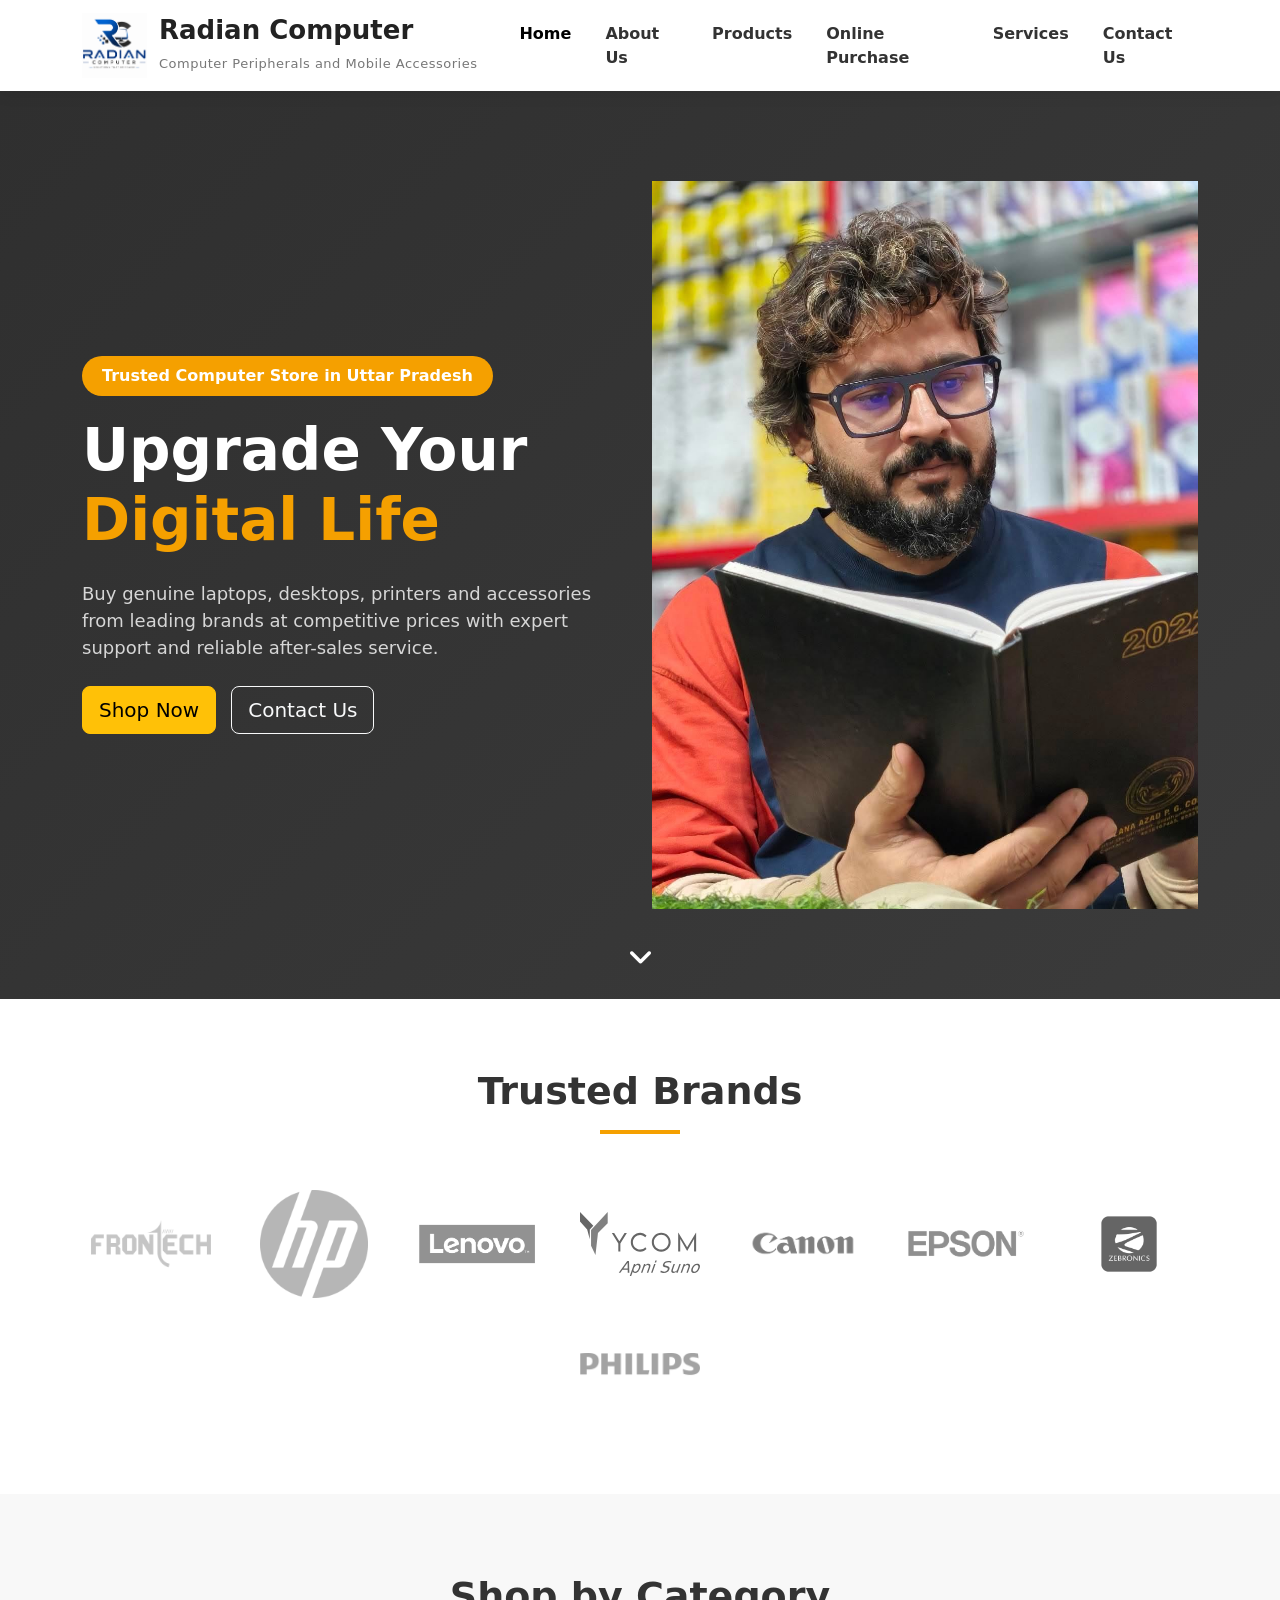
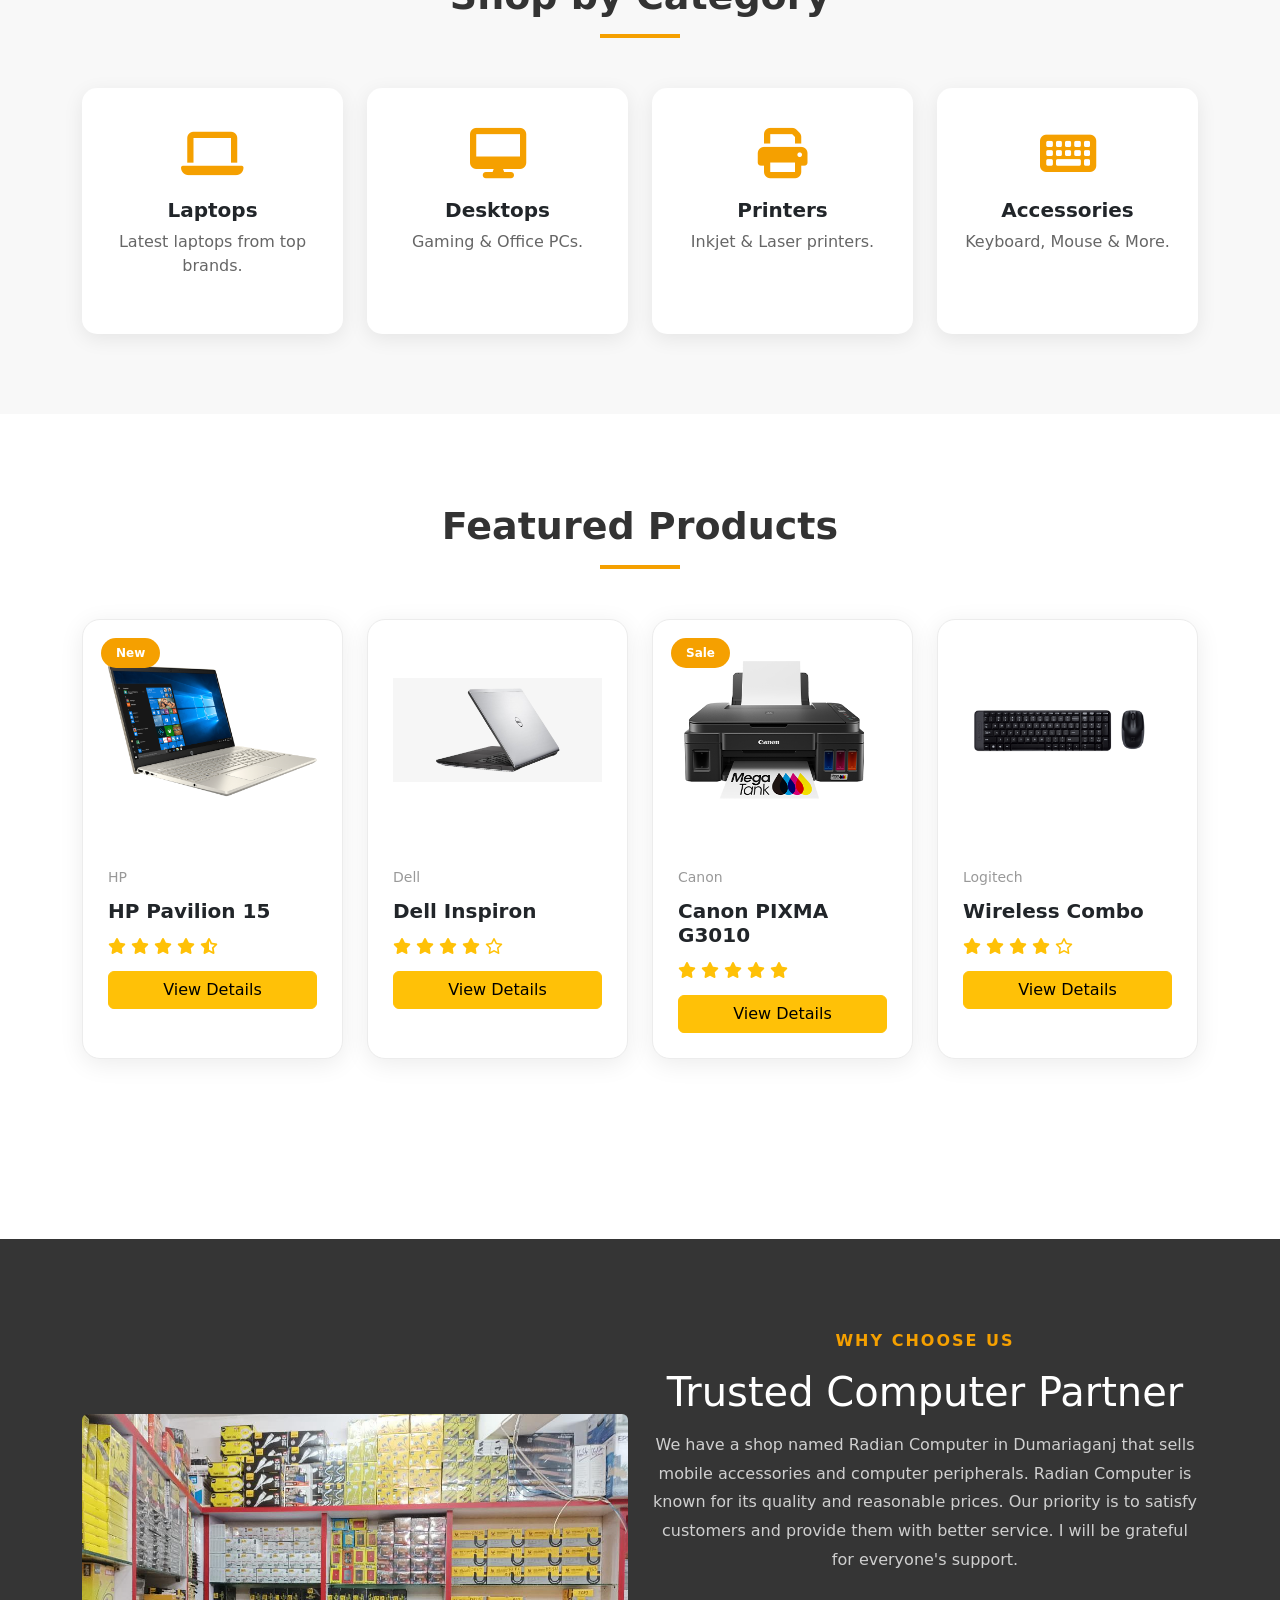
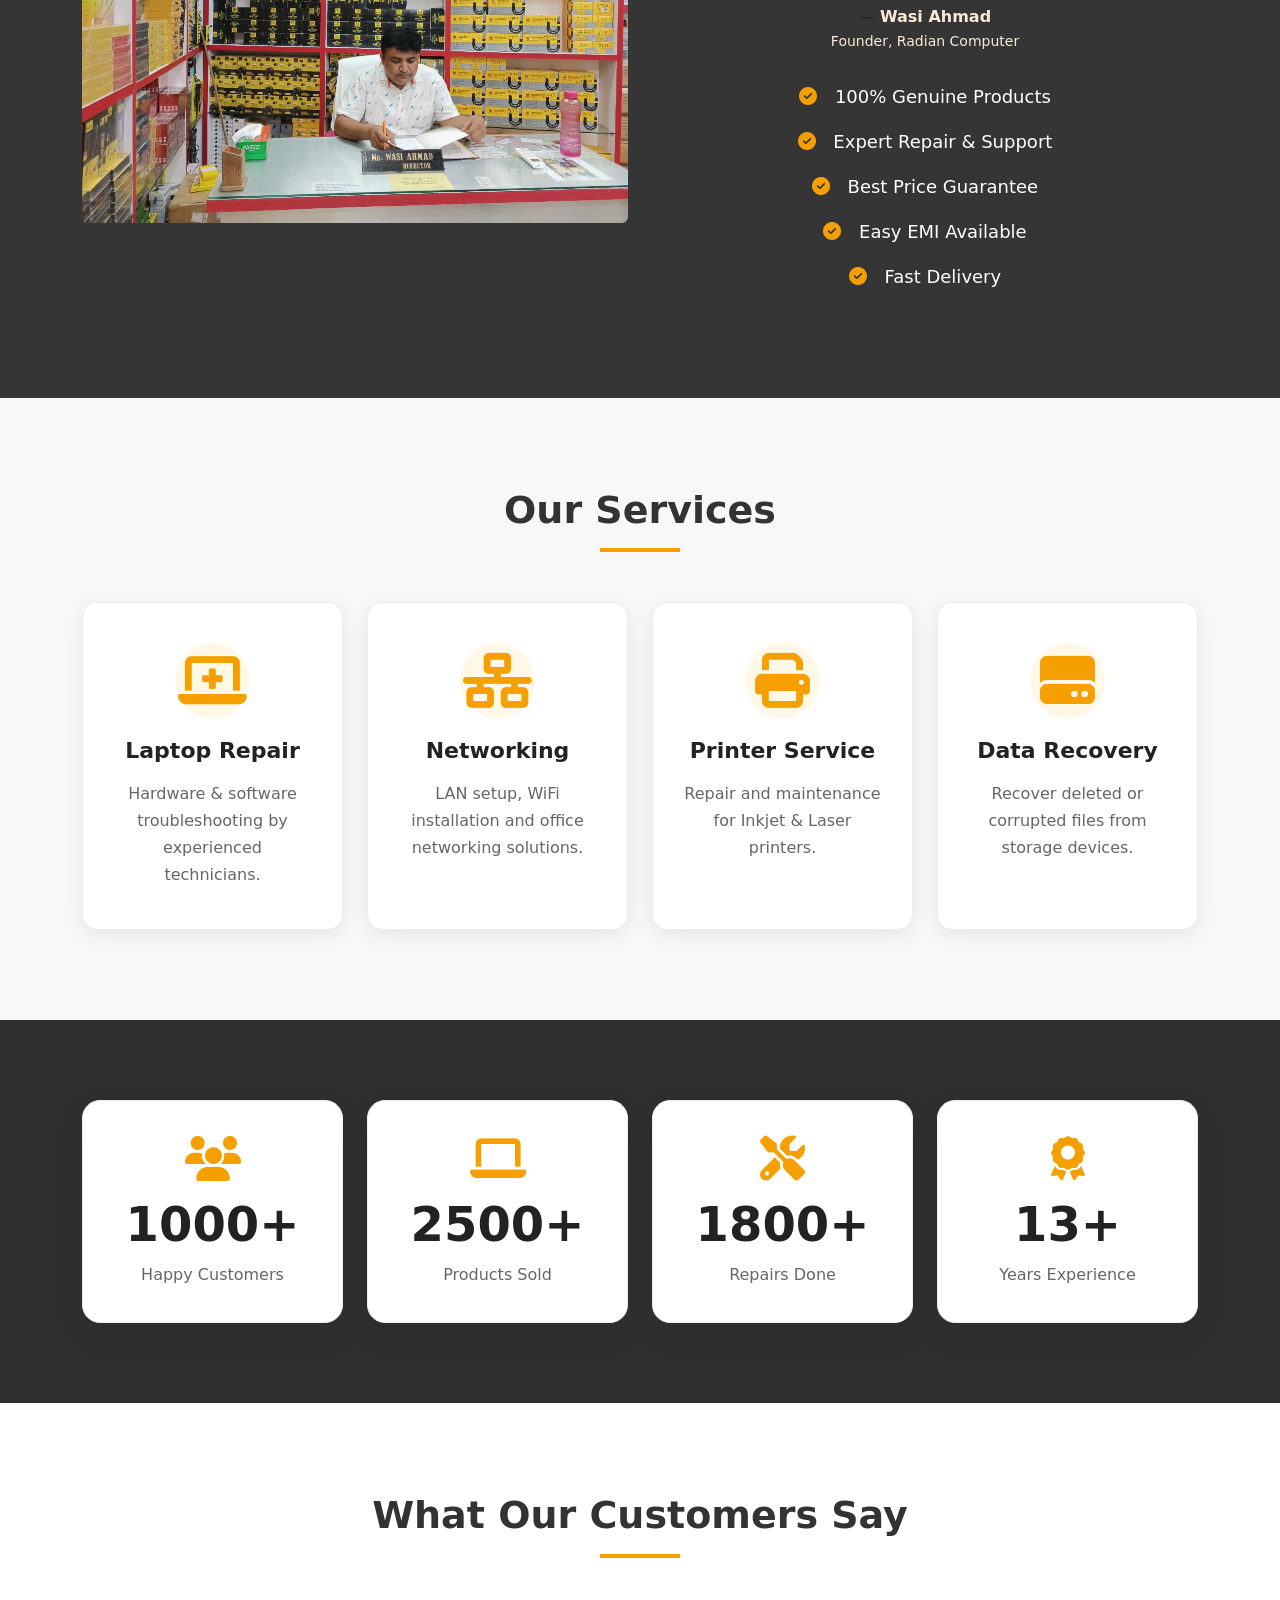
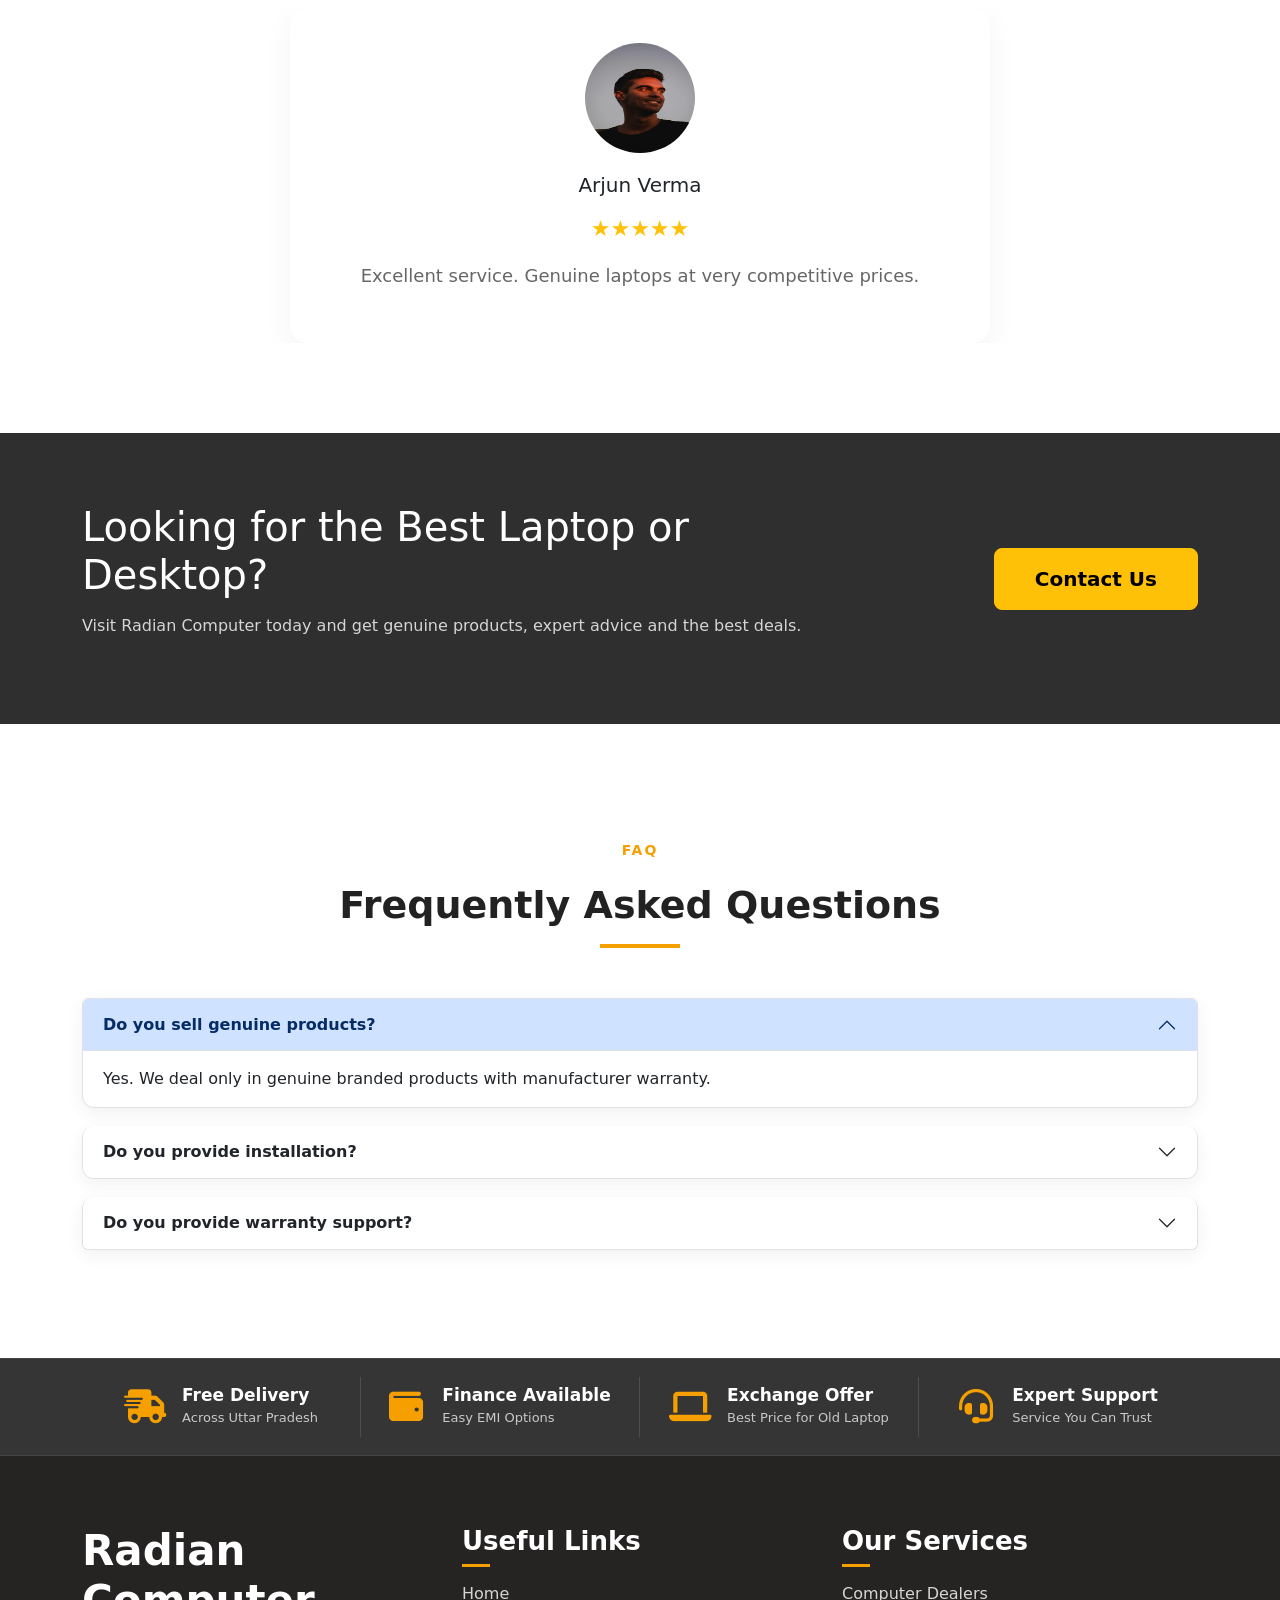
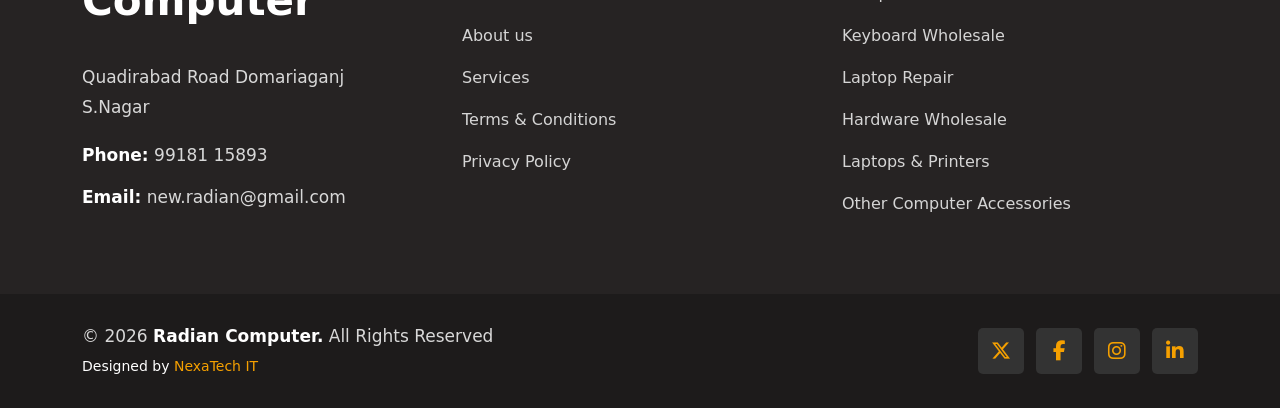
<file: index.html>
<!DOCTYPE html>
<html lang="en">
<head>
    <meta charset="UTF-8">
    <meta name="viewport" content="width=device-width, initial-scale=1.0">
    <title>Radian Computer</title>

    <!-- Bootstrap -->
    <link href="https://cdn.jsdelivr.net/npm/bootstrap@5.3.3/dist/css/bootstrap.min.css" rel="stylesheet">

    <!-- Font Awesome -->
    <link rel="stylesheet"
        href="https://cdnjs.cloudflare.com/ajax/libs/font-awesome/6.6.0/css/all.min.css">

    <link rel="stylesheet" href="style.css">

    <meta property="og:type" content="website">
    <meta property="og:title" content="Radian Computer">
    <meta property="og:description"
    content="Computer & Mobile Accessories Shop in Dumariaganj offering genuine products and expert repair services.">

    <meta property="og:url" content="https://radiancomputer.in/">

    <meta property="og:image"
    content="https://radiancomputer.in/assets/images/logo.png">

    <meta property="og:site_name" content="Radian Computer">

    <meta name="twitter:card" content="summary_large_image">
    <meta name="twitter:title" content="Radian Computer">
    <meta name="twitter:description"
    content="Trusted Computer Store in Dumariaganj">
    <meta name="twitter:image"
    content="https://radiancomputer.in/assets/images/logo.png">

    <link rel="icon" href="assets/images/logo.png" type="image/png">



    <script type="application/ld+json">
    {
    "@context":"https://schema.org",
    "@type":"ComputerStore",
    "name":"Radian Computer",
    "url":"https://radiancomputer.in/",
    "logo":"https://radiancomputer.in/assets/images/logo.png",
    "image":"https://radiancomputer.in/assets/images/logo.png",
    "telephone":"+91-9918115893",
    "email":"new.radian@gmail.com",
    "address":{
    "@type":"PostalAddress",
    "streetAddress":"Quadirabad Road",
    "addressLocality":"Dumariaganj",
    "addressRegion":"Uttar Pradesh",
    "postalCode":"272189",
    "addressCountry":"IN"
    },
    "priceRange":"₹₹",
    "description":"Computer and mobile accessories shop offering laptops, desktops, printers, networking solutions and repair services."
    }
    </script>
</head>
<body>


<!-- Bootstrap CSS -->
<link href="https://cdn.jsdelivr.net/npm/bootstrap@5.3.3/dist/css/bootstrap.min.css" rel="stylesheet">

<!-- Bootstrap Icons -->
<link rel="stylesheet" href="https://cdn.jsdelivr.net/npm/bootstrap-icons@1.11.3/font/bootstrap-icons.min.css">

<nav class="navbar navbar-expand-lg navbar-light custom-navbar sticky-top">

    <div class="container">

        <!-- Logo -->

        <a class="navbar-brand d-flex align-items-center" href="#">

            <img src="assets/images/logo.png" alt="Logo" class="logo">

            <div class="brand-text">
                <h4>Radian Computer</h4>
                <small>Computer Peripherals and Mobile Accessories </small>
            </div>

        </a>

        <!-- Mobile Toggle -->

        <button class="navbar-toggler" type="button"
            data-bs-toggle="collapse"
            data-bs-target="#navbarMenu">

            <span class="navbar-toggler-icon"></span>

        </button>

        <!-- Menu -->

        <div class="collapse navbar-collapse justify-content-end"
            id="navbarMenu">

            <ul class="navbar-nav">

                <li class="nav-item">
                    <a class="nav-link active" href="index.html">Home</a>
                </li>

                <li class="nav-item">
                    <a class="nav-link" href="about.html">About Us</a>
                </li>

                <li class="nav-item">
                    <a class="nav-link" href="product.html">Products</a>
                </li>

                <!-- <li class="nav-item dropdown">

                    <a class="nav-link dropdown-toggle"
                        href="#"
                        data-bs-toggle="dropdown">

                        Products

                    </a>

                    <ul class="dropdown-menu">

                        <li><a class="dropdown-item" href="product.html">Laptops</a></li>
                        <li><a class="dropdown-item" href="desktops.html">Desktop PCs</a></li>
                        <li><a class="dropdown-item" href="printers.html">Printers</a></li>
                        <li><a class="dropdown-item" href="accessories.html">Accessories</a></li>

                    </ul>

                </li> -->

                <li class="nav-item">
                    <a class="nav-link" href="onlinepurchase.html">Online Purchase</a>
                </li>

                <li class="nav-item">
                    <a class="nav-link" href="services.html">Services</a>
                </li>

                <!-- <li class="nav-item">
                    <a class="nav-link" href="#">News</a>
                </li> -->

                <li class="nav-item">
                    <a class="nav-link" href="contact.html">Contact Us</a>
                </li>

            </ul>

        </div>

    </div>

</nav>

<!-- Dummy Content -->
<!-- <div style="height:800px;background:#f5f5f5;"></div> -->

<!-- ================= HERO SECTION ================= -->

<section class="hero-section">

    <div class="container">

        <div class="row align-items-center">

            <div class="col-lg-6">

                <span class="hero-badge">
                    Trusted Computer Store in Uttar Pradesh
                </span>

                <h1>
                    Upgrade Your
                    <span>Digital Life</span>
                </h1>

                <p>
                    Buy genuine laptops, desktops, printers and accessories from
                    leading brands at competitive prices with expert support and
                    reliable after-sales service.
                </p>

                <div class="hero-buttons">

                    <a href="#" class="btn btn-warning btn-lg">
                        Shop Now
                    </a>

                    <a href="#" class="btn btn-outline-light btn-lg">
                        Contact Us
                    </a>

                </div>

            </div>


            <div class="col-lg-6 text-center">

                <img src="assets/images/banner1.jpeg"
                     class="img-fluid hero-image"
                     alt="Laptop">

            </div>

        </div>

    </div>

    <div class="scroll-indicator">

        <i class="fas fa-angle-down"></i>

    </div>

</section>



<!-- ================= BRANDS ================= -->

<section class="brands">

    <div class="container">

        <h2 class="section-title">
            Trusted Brands
        </h2>

        <div class="row text-center align-items-center">

            <div class="col">
                <img src="assets/images/Frontech.png" class="brand-logo">
            </div>

            <div class="col">
                <img src="assets/images/hplogo1.png" class="brand-logo">
            </div>

            <div class="col">
                <img src="assets/images/Lenovo.png" class="brand-logo">
            </div>

            <div class="col">
                <img src="assets/images/ycom.svg" class="brand-logo">
            </div>

            <div class="col">
                <img src="assets/images/canon.png" class="brand-logo">
            </div>

            <div class="col">
                <img src="assets/images/Epson-Logo.png" class="brand-logo">
            </div>

            <div class="col">
                <img src="assets/images/zebronics.png" class="brand-logo">
            </div>

            <div class="col">
                <img src="assets/images/philips.png" class="brand-logo">
            </div>

        </div>

    </div>

</section>



<!-- ================= CATEGORIES ================= -->

<section class="categories">

    <div class="container">

        <h2 class="section-title">
            Shop by Category
        </h2>

        <div class="row g-4">

            <div class="col-lg-3 col-md-6">

                <div class="category-card">

                    <i class="fas fa-laptop"></i>

                    <h5>Laptops</h5>

                    <p>Latest laptops from top brands.</p>

                </div>

            </div>


            <div class="col-lg-3 col-md-6">

                <div class="category-card">

                    <i class="fas fa-desktop"></i>

                    <h5>Desktops</h5>

                    <p>Gaming & Office PCs.</p>

                </div>

            </div>


            <div class="col-lg-3 col-md-6">

                <div class="category-card">

                    <i class="fas fa-print"></i>

                    <h5>Printers</h5>

                    <p>Inkjet & Laser printers.</p>

                </div>

            </div>


            <div class="col-lg-3 col-md-6">

                <div class="category-card">

                    <i class="fas fa-keyboard"></i>

                    <h5>Accessories</h5>

                    <p>Keyboard, Mouse & More.</p>

                </div>

            </div>

        </div>

    </div>

</section>

<!-- part2 -->
<!-- ================= FEATURED PRODUCTS ================= -->

<section class="featured-products">

    <div class="container">

        <h2 class="section-title">
            Featured Products
        </h2>

        <div class="row g-4">

            <!-- Product 1 -->
            <div class="col-lg-3 col-md-6">

                <div class="product-card">

                    <span class="product-badge">New</span>

                    <img src="assets/images/hp.png" class="img-fluid">

                    <div class="product-body">

                        <small>HP</small>

                        <h5>HP Pavilion 15</h5>

                        <div class="rating">
                            <i class="fas fa-star"></i>
                            <i class="fas fa-star"></i>
                            <i class="fas fa-star"></i>
                            <i class="fas fa-star"></i>
                            <i class="fas fa-star-half-alt"></i>
                        </div>

                        <!-- <h4>₹52,999</h4> -->

                        <a href="#" class="btn btn-warning w-100">
                            View Details
                        </a>

                    </div>

                </div>

            </div>



            <!-- Product 2 -->

            <div class="col-lg-3 col-md-6">

                <div class="product-card">

                    <img src="assets/images/dell-inspiron.png" class="img-fluid">

                    <div class="product-body">

                        <small>Dell</small>

                        <h5>Dell Inspiron</h5>

                        <div class="rating">

                            <i class="fas fa-star"></i>
                            <i class="fas fa-star"></i>
                            <i class="fas fa-star"></i>
                            <i class="fas fa-star"></i>
                            <i class="far fa-star"></i>

                        </div>

                        <!-- <h4>₹48,499</h4> -->

                        <a href="#" class="btn btn-warning w-100">
                            View Details
                        </a>

                    </div>

                </div>

            </div>



            <!-- Product 3 -->

            <div class="col-lg-3 col-md-6">

                <div class="product-card">

                    <span class="product-badge sale">
                        Sale
                    </span>

                    <img src="assets/images/canonppp.png" class="img-fluid">

                    <div class="product-body">

                        <small>Canon</small>

                        <h5>Canon PIXMA G3010</h5>

                        <div class="rating">

                            <i class="fas fa-star"></i>
                            <i class="fas fa-star"></i>
                            <i class="fas fa-star"></i>
                            <i class="fas fa-star"></i>
                            <i class="fas fa-star"></i>

                        </div>

                        <!-- <h4>₹14,999</h4> -->

                        <a href="#" class="btn btn-warning w-100">
                            View Details
                        </a>

                    </div>

                </div>

            </div>



            <!-- Product 4 -->

            <div class="col-lg-3 col-md-6">

                <div class="product-card">

                    <img src="assets/images/wireless.png" class="img-fluid">

                    <div class="product-body">

                        <small>Logitech</small>

                        <h5>Wireless Combo</h5>

                        <div class="rating">

                            <i class="fas fa-star"></i>
                            <i class="fas fa-star"></i>
                            <i class="fas fa-star"></i>
                            <i class="fas fa-star"></i>
                            <i class="far fa-star"></i>

                        </div>

                        <!-- <h4>₹2,999</h4> -->

                        <a href="#" class="btn btn-warning w-100">
                            View Details
                        </a>

                    </div>

                </div>

            </div>

        </div>

    </div>

</section>



<!-- ================= WHY CHOOSE US ================= -->

<section class="why-us">

    <div class="container">

        <div class="row align-items-center">

            <div class="col-lg-6">

                <img src="assets/images/banner2.jpeg" alt="Why Choose Us"
                     class="img-fluid rounded">

            </div>

            <div class="col-lg-6">

                <span class="why-small">
                    WHY CHOOSE US
                </span>

                <h2>
                    Trusted Computer Partner
                </h2>

                <p>
                    We have a shop named Radian Computer in Dumariaganj that sells mobile accessories and computer peripherals. Radian Computer is known for its quality and reasonable prices. Our priority is to satisfy customers and provide them with better service.  
                    I will be grateful for everyone's support.
                    <!-- At Radian Computers, we deliver genuine products,
                    competitive prices and expert technical support
                    backed by years of experience. -->
                    <div class="owner-signature">
                        <span>— <strong style="color: antiquewhite;">Wasi Ahmad</strong></span><br>
                        <small style="color: antiquewhite;">Founder, Radian Computer</small>
                    </div>
                </p>
                


                <div class="why-item">

                    <i class="fas fa-check-circle"></i>

                    100% Genuine Products

                </div>

                <div class="why-item">

                    <i class="fas fa-check-circle"></i>

                    Expert Repair & Support

                </div>

                <div class="why-item">

                    <i class="fas fa-check-circle"></i>

                    Best Price Guarantee

                </div>

                <div class="why-item">

                    <i class="fas fa-check-circle"></i>

                    Easy EMI Available

                </div>

                <div class="why-item">

                    <i class="fas fa-check-circle"></i>

                    Fast Delivery

                </div>

            </div>

        </div>

    </div>

</section>

<!-- part3 -->

<!-- ================= OUR SERVICES ================= -->

<section class="services-section">

    <div class="container">

        <h2 class="section-title">
            Our Services
        </h2>

        <div class="row g-4">

            <div class="col-lg-3 col-md-6">
                <div class="service-card">
                    <i class="fas fa-laptop-medical"></i>
                    <h5>Laptop Repair</h5>
                    <p>Hardware & software troubleshooting by experienced technicians.</p>
                </div>
            </div>

            <div class="col-lg-3 col-md-6">
                <div class="service-card">
                    <i class="fas fa-network-wired"></i>
                    <h5>Networking</h5>
                    <p>LAN setup, WiFi installation and office networking solutions.</p>
                </div>
            </div>

            <div class="col-lg-3 col-md-6">
                <div class="service-card">
                    <i class="fas fa-print"></i>
                    <h5>Printer Service</h5>
                    <p>Repair and maintenance for Inkjet & Laser printers.</p>
                </div>
            </div>

            <div class="col-lg-3 col-md-6">
                <div class="service-card">
                    <i class="fas fa-hdd"></i>
                    <h5>Data Recovery</h5>
                    <p>Recover deleted or corrupted files from storage devices.</p>
                </div>
            </div>

        </div>

    </div>

</section>


<!-- ================= COUNTERS ================= -->

<section class="counter-section">

    <div class="container">

        <div class="row text-center">

            <div class="col-lg-3 col-6">

                <div class="counter-box">

                    <i class="fas fa-users"></i>

                    <h2 class="counter" data-target="5000">1000+</h2>

                    <p>Happy Customers</p>

                </div>

            </div>

            <div class="col-lg-3 col-6">

                <div class="counter-box">

                    <i class="fas fa-laptop"></i>

                    <h2 class="counter" data-target="2500">2500+</h2>

                    <p>Products Sold</p>

                </div>

            </div>

            <div class="col-lg-3 col-6">

                <div class="counter-box">

                    <i class="fas fa-tools"></i>

                    <h2 class="counter" data-target="1800">1800+</h2>

                    <p>Repairs Done</p>

                </div>

            </div>

            <div class="col-lg-3 col-6">

                <div class="counter-box">

                    <i class="fas fa-award"></i>

                    <h2 class="counter" data-target="10">13+</h2>

                    <p>Years Experience</p>

                </div>

            </div>

        </div>

    </div>

</section>


<!-- ================= TESTIMONIAL ================= -->

<section class="testimonial-section">

    <div class="container">

        <h2 class="section-title">
            What Our Customers Say
        </h2>

        <div id="testimonialCarousel" class="carousel slide" data-bs-ride="carousel">

            <div class="carousel-inner">

                <div class="carousel-item active">

                    <div class="testimonial-card">

                        <img src="assets/images/user1.jpg">

                        <h5>Arjun Verma</h5>

                        <div class="stars">
                            ★★★★★
                        </div>

                        <p>
                            Excellent service. Genuine laptops at very competitive prices.
                        </p>

                    </div>

                </div>

                <div class="carousel-item">

                    <div class="testimonial-card">

                        <img src="assets/images/user2.jpg">

                        <h5>Ayesha Khan</h5>

                        <div class="stars">
                            ★★★★★
                        </div>

                        <p>
                            Very professional staff. My laptop was repaired within one day.
                        </p>

                    </div>

                </div>

                <div class="carousel-item">

                    <div class="testimonial-card">

                        <img src="assets/images/user3.jpeg">

                        <h5>Pradeep Gupta</h5>

                        <div class="stars">
                            ★★★★★
                        </div>

                        <p>
                            Best computer shop in the area. Highly recommended.
                        </p>

                    </div>

                </div>

            </div>

        </div>

    </div>

</section>


<!-- ================= CTA ================= -->

<section class="cta-section">

    <div class="container">

        <div class="row align-items-center">

            <div class="col-lg-8">

                <h2>Looking for the Best Laptop or Desktop?</h2>

                <p>
                    Visit Radian Computer today and get genuine products,
                    expert advice and the best deals.
                </p>

            </div>

            <div class="col-lg-4 text-lg-end">

                <a href="contact.html" class="btn btn-warning btn-lg">
                    Contact Us
                </a>

            </div>

        </div>

    </div>

</section>
<section class="faq-section">

<div class="container">

<div class="section-title text-center">

<span>FAQ</span>

<h2>Frequently Asked Questions</h2>

</div>

<div class="accordion mt-5" id="faq">

<div class="accordion-item">

<h2 class="accordion-header">

<button class="accordion-button"

data-bs-toggle="collapse"

data-bs-target="#one">

Do you sell genuine products?

</button>

</h2>

<div id="one"

class="accordion-collapse collapse show"

data-bs-parent="#faq">

<div class="accordion-body">

Yes. We deal only in genuine branded products with manufacturer warranty.

</div>

</div>

</div>

<div class="accordion-item">

<h2 class="accordion-header">

<button class="accordion-button collapsed"

data-bs-toggle="collapse"

data-bs-target="#two">

Do you provide installation?

</button>

</h2>

<div id="two"

class="accordion-collapse collapse"

data-bs-parent="#faq">

<div class="accordion-body">

Yes. Installation and setup services are available.

</div>

</div>

</div>

<div class="accordion-item">

<h2 class="accordion-header">

<button class="accordion-button collapsed"

data-bs-toggle="collapse"

data-bs-target="#three">

Do you provide warranty support?

</button>

</h2>

<div id="three"

class="accordion-collapse collapse"

data-bs-parent="#faq">

<div class="accordion-body">

Absolutely. We assist customers with warranty claims and service support.

</div>

</div>

</div>

</div>

</div>

</section>
<!-- ==================== HIGHLIGHTS ==================== -->

<section class="highlights">
    <div class="container">
        <div class="row g-0">

            <div class="col-lg-3 col-md-6">
                <div class="highlight-item">
                    <i class="fas fa-truck-fast"></i>
                    <div>
                        <h6>Free Delivery</h6>
                        <small>Across Uttar Pradesh</small>
                    </div>
                </div>
            </div>

            <div class="col-lg-3 col-md-6">
                <div class="highlight-item">
                    <i class="fas fa-wallet"></i>
                    <div>
                        <h6>Finance Available</h6>
                        <small>Easy EMI Options</small>
                    </div>
                </div>
            </div>

            <div class="col-lg-3 col-md-6">
                <div class="highlight-item">
                    <i class="fas fa-laptop"></i>
                    <div>
                        <h6>Exchange Offer</h6>
                        <small>Best Price for Old Laptop</small>
                    </div>
                </div>
            </div>

            <div class="col-lg-3 col-md-6">
                <div class="highlight-item border-0">
                    <i class="fas fa-headset"></i>
                    <div>
                        <h6>Expert Support</h6>
                        <small>Service You Can Trust</small>
                    </div>
                </div>
            </div>

        </div>
    </div>
</section>

<script src="https://cdn.jsdelivr.net/npm/bootstrap@5.3.3/dist/js/bootstrap.bundle.min.js"></script>

<footer class="footer">

    <div class="container">

        <div class="row gy-5">

            <!-- Company Info -->
            <div class="col-lg-4 col-md-6">

                <h2 class="footer-logo">Radian Computer</h2>

                <p class="footer-address">
                    Quadirabad Road Domariaganj <br>
                    S.Nagar
                </p>

                <p>
                    <strong>Phone:</strong> 99181 15893
                </p>

                <p>
                    <strong>Email:</strong> new.radian@gmail.com
                </p>

            </div>


            <!-- Useful Links -->
            <div class="col-lg-4 col-md-6">

                <h4 class="footer-title">Useful Links</h4>

                <ul class="footer-links">

                    <li><a href="index.html">Home</a></li>
                    <li><a href="about.html">About us</a></li>
                    <li><a href="services.html">Services</a></li>
                    <li><a href="#" data-bs-toggle="modal" data-bs-target="#termsModal">Terms & Conditions</a></li>
                    <li><a href="#" data-bs-toggle="modal" data-bs-target="#privacyModal">Privacy Policy</a></li>

                </ul>

            </div>


            <!-- Services -->
            <div class="col-lg-4 col-md-12">

                <h4 class="footer-title">Our Services</h4>

                <ul class="footer-links">

                    <li><a href="product.html">Computer Dealers</a></li>
                    <li><a href="product.html">Keyboard Wholesale</a></li>
                    <li><a href="#">Laptop Repair</a></li>
                    <li><a href="product.html">Hardware Wholesale</a></li>
                    <li><a href="product.html">Laptops & Printers</a></li>
                    <li><a href="product.html">Other Computer Accessories</a></li>

                </ul>

            </div>

        </div>

    </div>

    

    <!-- Bottom Footer -->

    <div class="footer-bottom">

        <div class="container">

            <div class="row align-items-center">

                <div class="col-md-6 text-center text-md-start">

                    <p class="mb-1">
                        © 2026 <strong>Radian Computer.</strong> All Rights Reserved
                    </p>

                    <small>
                        Designed by
                        <a href="https://www.nexatechit.com/">NexaTech IT</a>
                    </small>

                </div>


                <div class="col-md-6">

                    <div class="social-icons">

                        <a href="#"><i class="fa-brands fa-x-twitter"></i></a>

                        <a href="https://www.facebook.com/p/Radian-Computer-100064158634102/"><i class="fa-brands fa-facebook-f"></i></a>

                        <a href="https://www.instagram.com/official_razi_09/"><i class="fa-brands fa-instagram"></i></a>

                        <a href="#"><i class="fa-brands fa-linkedin-in"></i></a>

                    </div>

                </div>

            </div>

        </div>

    </div>

</footer>



<!-- Back To Top -->

<a href="#" id="backToTop">
    <i class="fa-solid fa-arrow-up"></i>
</a>

<link rel="stylesheet"
href="https://cdnjs.cloudflare.com/ajax/libs/font-awesome/6.6.0/css/all.min.css">

<script src="script.js"></script>

<!-- popup -->
 <!-- ================= Terms & Conditions ================= -->

<div class="modal fade" id="termsModal" tabindex="-1">

    <div class="modal-dialog modal-lg modal-dialog-scrollable">

        <div class="modal-content">

            <div class="modal-header">

                <h4 class="modal-title">
                    Terms & Conditions
                </h4>

                <button class="btn-close"
                        data-bs-dismiss="modal"></button>

            </div>

            <div class="modal-body">

                <h5>Welcome to Radian Computer</h5>

                <p>
                    Thank you for visiting our website. By accessing or using
                    this website, you agree to comply with the following
                    Terms & Conditions.
                </p>

                <hr>

                <h5>1. Product Information</h5>

                <p>
                    We strive to provide accurate product descriptions,
                    specifications and images. However, specifications,
                    availability and pricing may change without prior notice.
                </p>

                <h5>2. Product Availability</h5>

                <p>
                    Products displayed on this website are subject to stock
                    availability. Certain models may become unavailable or
                    discontinued by the manufacturer.
                </p>

                <h5>3. Pricing</h5>

                <p>
                    Prices shown on this website are for reference only and
                    may vary depending on offers, taxes and manufacturer
                    updates. Please contact us for the latest pricing.
                </p>

                <h5>4. Warranty</h5>

                <p>
                    All eligible products are covered under the respective
                    manufacturer's warranty. Warranty policies vary by brand.
                </p>

                <h5>5. Intellectual Property</h5>

                <p>
                    All website content including text, images, graphics,
                    logos and design belongs to Radian Computer unless
                    otherwise stated. Unauthorized copying or reproduction is
                    prohibited.
                </p>

                <h5>6. External Links</h5>

                <p>
                    This website may contain links to third-party websites.
                    Radian Computer is not responsible for the content or
                    policies of those websites.
                </p>

                <h5>7. Limitation of Liability</h5>

                <p>
                    Radian Computer shall not be held liable for any direct,
                    indirect or consequential damages arising from the use of
                    this website or the products listed herein.
                </p>

                <h5>8. Changes to Terms</h5>

                <p>
                    We reserve the right to update or modify these Terms &
                    Conditions at any time without prior notice.
                </p>

                <h5>9. Contact</h5>

                <p>
                    For any questions regarding these Terms & Conditions,
                    please contact Radian Computer through our Contact Us
                    page or visit our showroom.
                </p>

            </div>

            <div class="modal-footer">

                <button class="btn btn-secondary"
                        data-bs-dismiss="modal">

                    Close

                </button>

            </div>

        </div>

    </div>

</div>

<!-- ================= Privacy Policy ================= -->

<div class="modal fade" id="privacyModal" tabindex="-1">

    <div class="modal-dialog modal-lg modal-dialog-scrollable">

        <div class="modal-content">

            <div class="modal-header">

                <h4 class="modal-title">
                    Privacy Policy
                </h4>

                <button class="btn-close"
                        data-bs-dismiss="modal"></button>

            </div>

            <div class="modal-body">

                <h5>Welcome to Radian Computer</h5>

                <p>
                    At Radian Computer, we value your privacy and are committed
                    to protecting your personal information. This Privacy Policy
                    explains how we collect, use, and safeguard the information
                    you provide while using our website.
                </p>

                <hr>

                <h5>1. Information We Collect</h5>

                <p>
                    We may collect information such as your name, phone number,
                    email address, and any details you voluntarily provide when
                    submitting an enquiry, requesting a quotation, or contacting
                    us through our website.
                </p>

                <h5>2. How We Use Your Information</h5>

                <p>
                    The information collected is used solely to respond to your
                    enquiries, provide product information, improve our
                    customer service, and communicate with you regarding our
                    products and services.
                </p>

                <h5>3. Information Security</h5>

                <p>
                    We take reasonable measures to protect your personal
                    information from unauthorized access, misuse, disclosure,
                    or alteration. However, no method of online transmission is
                    completely secure.
                </p>

                <h5>4. Sharing of Information</h5>

                <p>
                    We do not sell, rent, or trade your personal information
                    to third parties. Your information may only be shared when
                    required by law or to provide services requested by you.
                </p>

                <h5>5. Cookies</h5>

                <p>
                    Our website may use cookies to improve user experience,
                    remember preferences, and analyze website traffic. You may
                    choose to disable cookies through your browser settings.
                </p>

                <h5>6. Third-Party Links</h5>

                <p>
                    Our website may contain links to third-party websites.
                    We are not responsible for the privacy practices or
                    content of those websites.
                </p>

                <h5>7. Data Retention</h5>

                <p>
                    Personal information is retained only for as long as
                    necessary to fulfil the purpose for which it was collected
                    or to comply with applicable legal obligations.
                </p>

                <h5>8. Policy Updates</h5>

                <p>
                    We may update this Privacy Policy from time to time.
                    Any changes will be posted on this page with immediate
                    effect.
                </p>

                <h5>9. Contact Us</h5>

                <p>
                    If you have any questions regarding this Privacy Policy or
                    the way your information is handled, please contact
                    Radian Computer using the contact details provided on
                    our website.
                </p>

            </div>

            <div class="modal-footer">

                <button class="btn btn-secondary"
                        data-bs-dismiss="modal">

                    Close

                </button>

            </div>

        </div>

    </div>

</div>

</body>
</html>

<!-- https://www.merajdistributors.com/index.html -->
</file>
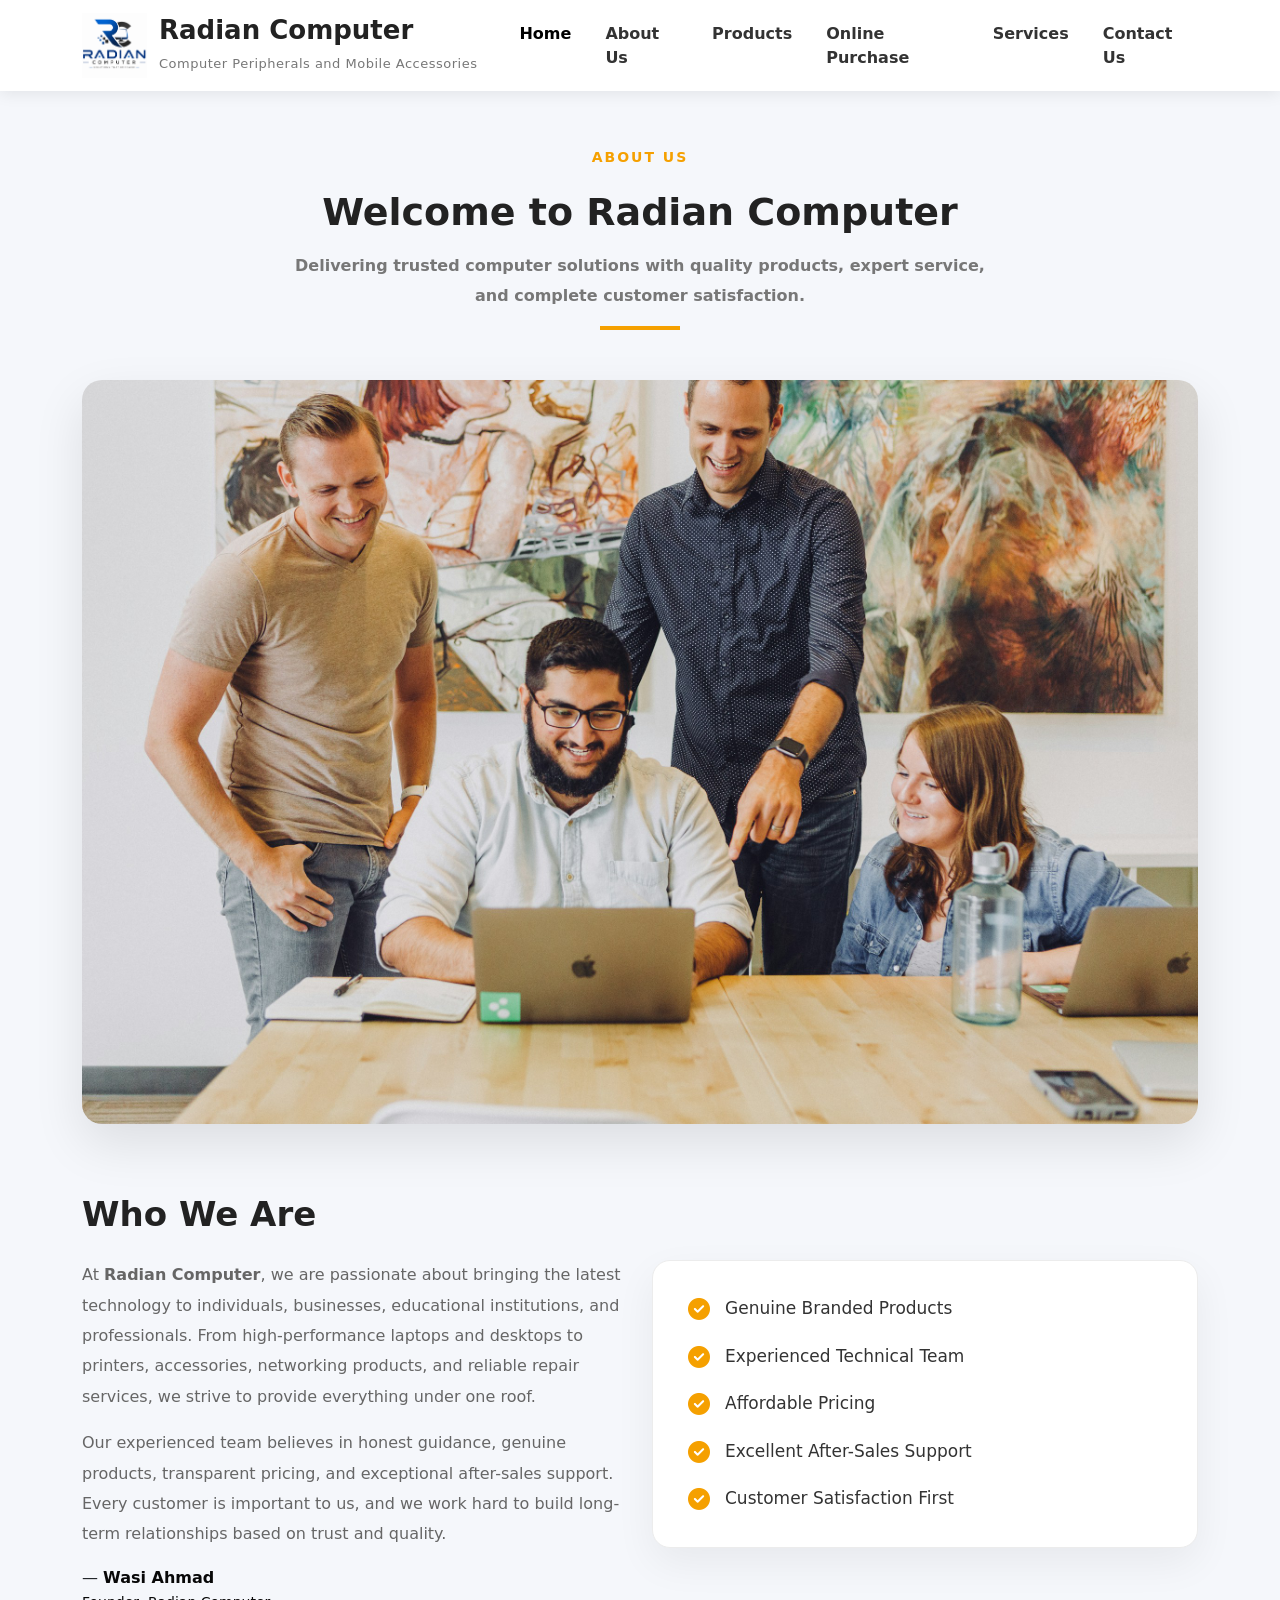
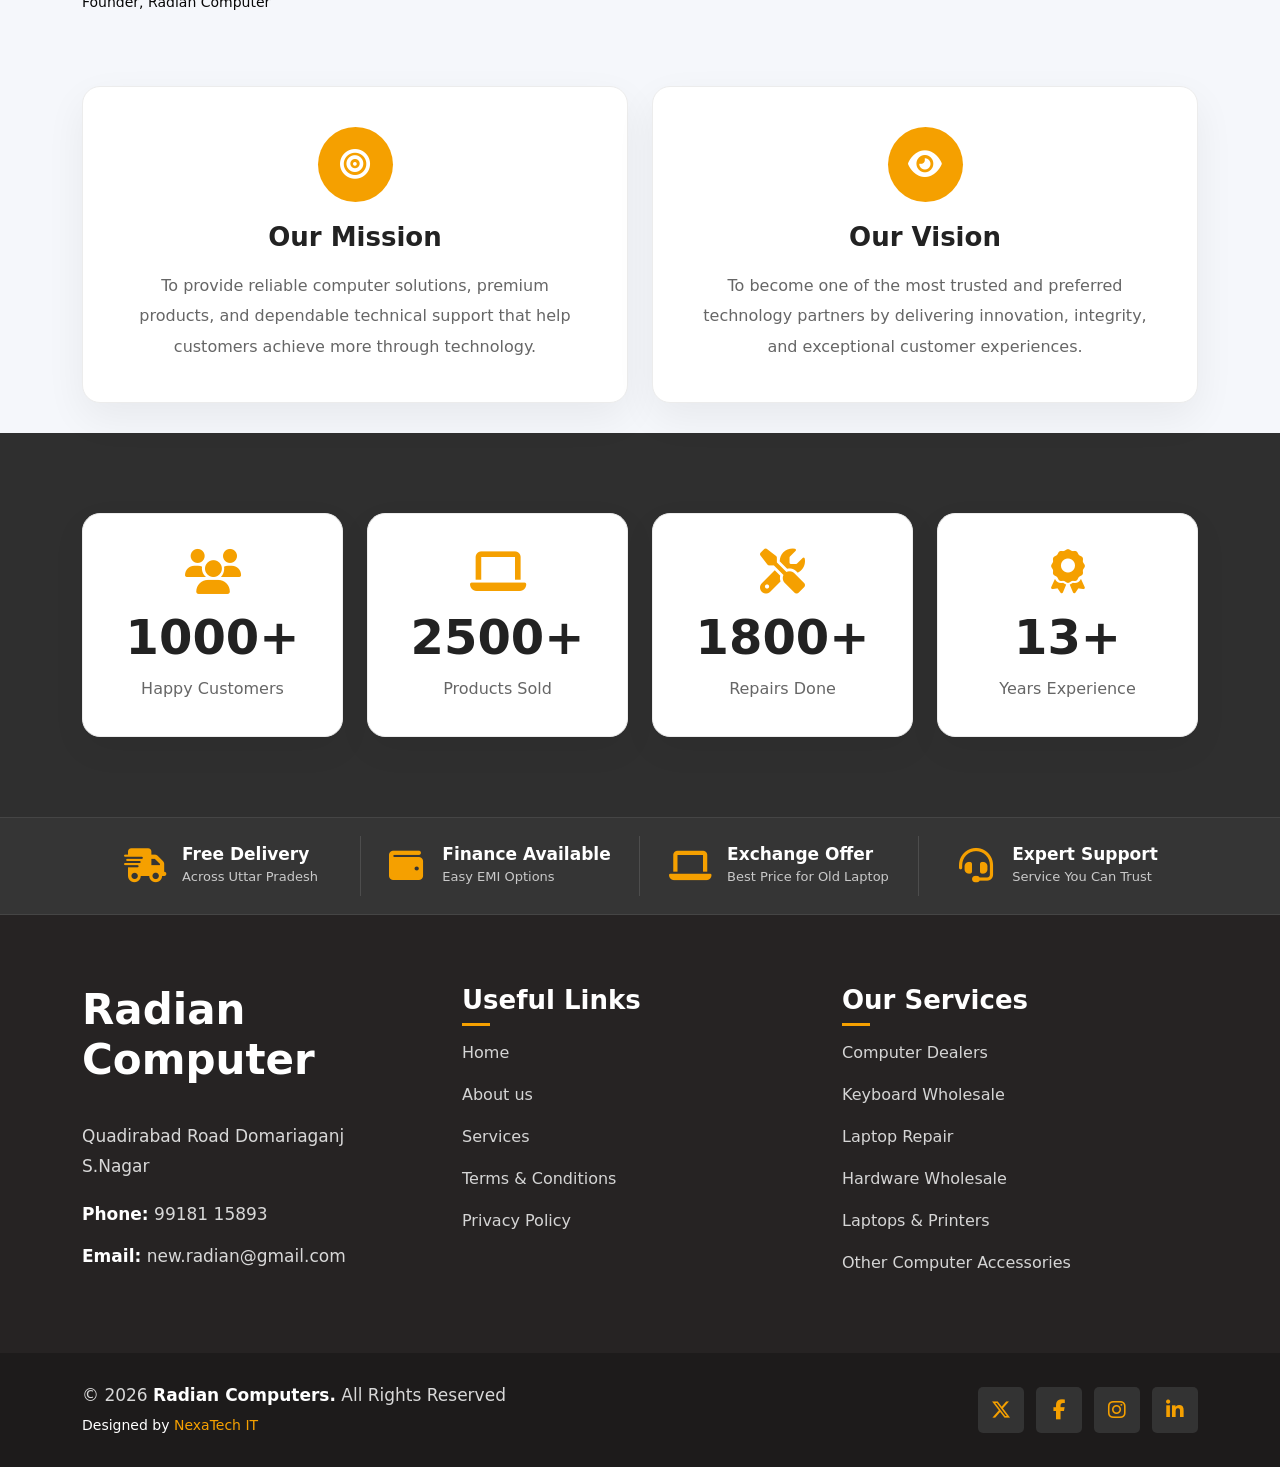
<file: about.html>
<!DOCTYPE html>
<html lang="en">
<head>
    <meta charset="UTF-8">
    <meta name="viewport" content="width=device-width, initial-scale=1.0">
    <title>Radian Computer</title>

    <!-- Bootstrap -->
    <link href="https://cdn.jsdelivr.net/npm/bootstrap@5.3.3/dist/css/bootstrap.min.css" rel="stylesheet">

    <!-- Font Awesome -->
    <link rel="stylesheet"
        href="https://cdnjs.cloudflare.com/ajax/libs/font-awesome/6.6.0/css/all.min.css">

    <link rel="stylesheet" href="style.css">
</head>
<body>


<!-- Bootstrap CSS -->
<link href="https://cdn.jsdelivr.net/npm/bootstrap@5.3.3/dist/css/bootstrap.min.css" rel="stylesheet">

<!-- Bootstrap Icons -->
<link rel="stylesheet" href="https://cdn.jsdelivr.net/npm/bootstrap-icons@1.11.3/font/bootstrap-icons.min.css">

<nav class="navbar navbar-expand-lg navbar-light custom-navbar sticky-top">

    <div class="container">

        <!-- Logo -->

        <a class="navbar-brand d-flex align-items-center" href="#">

            <img src="assets/images/logo.png" alt="Logo" class="logo">

            <div class="brand-text">
                <h4>Radian Computer</h4>
                <small>Computer Peripherals and Mobile Accessories</small>
            </div>

        </a>

        <!-- Mobile Toggle -->

        <button class="navbar-toggler" type="button"
            data-bs-toggle="collapse"
            data-bs-target="#navbarMenu">

            <span class="navbar-toggler-icon"></span>

        </button>

        <!-- Menu -->

        <div class="collapse navbar-collapse justify-content-end"
            id="navbarMenu">

            <ul class="navbar-nav">

                <li class="nav-item">
                    <a class="nav-link active" href="index.html">Home</a>
                </li>

                <li class="nav-item">
                    <a class="nav-link" href="about.html">About Us</a>
                </li>

                <li class="nav-item">
                    <a class="nav-link" href="product.html">Products</a>
                </li>
                
                <!-- <li class="nav-item dropdown">

                    <a class="nav-link dropdown-toggle"
                        href="#"
                        data-bs-toggle="dropdown">

                        Products

                    </a>

                    <ul class="dropdown-menu">

                        <li><a class="dropdown-item" href="laptops.html">Laptops</a></li>
                        <li><a class="dropdown-item" href="desktops.html">Desktop PCs</a></li>
                        <li><a class="dropdown-item" href="printers.html">Printers</a></li>
                        <li><a class="dropdown-item" href="accessories.html">Accessories</a></li>

                    </ul>

                </li> -->

                <li class="nav-item">
                    <a class="nav-link" href="onlinepurchase.html">Online Purchase</a>
                </li>

                <li class="nav-item">
                    <a class="nav-link" href="services.html">Services</a>
                </li>

                <!-- <li class="nav-item">
                    <a class="nav-link" href="news.html">News</a>
                </li> -->

                <li class="nav-item">
                    <a class="nav-link" href="contact.html">Contact Us</a>
                </li>

            </ul>

        </div>

    </div>

</nav>

<!-- Dummy Content -->
<!-- <div style="height:800px;background:#f5f5f5;"></div> -->

<section class="about-section">

    <div class="container">

        <!-- Heading -->

        <div class="section-title">

            <span>ABOUT US</span>

            <h2>Welcome to Radian Computer</h2>

            <p>
                Delivering trusted computer solutions with quality products,
                expert service, and complete customer satisfaction.
            </p>

        </div>


        <!-- Shop Image -->

        <div class="about-image">

            <img src="assets/images/aboutus.jpg"
                 alt="Radian Computers Team">

        </div>


        <!-- Story -->

        <div class="row align-items-center mt-5">

            <div class="col-lg-6">

                <h3>Who We Are</h3>

                <p>

                    At <strong>Radian Computer</strong>, we are passionate about
                    bringing the latest technology to individuals,
                    businesses, educational institutions, and professionals.

                    From high-performance laptops and desktops to printers,
                    accessories, networking products, and reliable repair
                    services, we strive to provide everything under one roof.

                </p>

                <p>

                    Our experienced team believes in honest guidance,
                    genuine products, transparent pricing, and exceptional
                    after-sales support. Every customer is important to us,
                    and we work hard to build long-term relationships based
                    on trust and quality.

                </p>
                <div class="owner-signature">
                    <span>— <strong style="color: rgb(8, 8, 8);">Wasi Ahmad</strong></span><br>
                    <small style="color: rgb(8, 8, 8);;">Founder, Radian Computer</small>
                </div>
            </div>

            <div class="col-lg-6">

                <div class="feature-list">

                    <div>
                        <i class="fas fa-check-circle"></i>
                        Genuine Branded Products
                    </div>

                    <div>
                        <i class="fas fa-check-circle"></i>
                        Experienced Technical Team
                    </div>

                    <div>
                        <i class="fas fa-check-circle"></i>
                        Affordable Pricing
                    </div>

                    <div>
                        <i class="fas fa-check-circle"></i>
                        Excellent After-Sales Support
                    </div>

                    <div>
                        <i class="fas fa-check-circle"></i>
                        Customer Satisfaction First
                    </div>

                </div>

            </div>

        </div>


        <!-- Mission & Vision -->

        <div class="row mt-5 g-4">

            <div class="col-lg-6">

                <div class="about-card">

                    <i class="fas fa-bullseye"></i>

                    <h4>Our Mission</h4>

                    <p>

                        To provide reliable computer solutions,
                        premium products, and dependable technical
                        support that help customers achieve more
                        through technology.

                    </p>

                </div>

            </div>

            <div class="col-lg-6">

                <div class="about-card">

                    <i class="fas fa-eye"></i>

                    <h4>Our Vision</h4>

                    <p>

                        To become one of the most trusted and preferred
                        technology partners by delivering innovation,
                        integrity, and exceptional customer experiences.

                    </p>

                </div>

            </div>

        </div>


        <!-- Why Choose Us -->

        <!-- <div class="why-us">

            <h3>Why Choose Radian Computers?</h3>

            <div class="row text-center">

                <div class="col-md-3">

                    <div class="counter-box">

                        <i class="fas fa-users"></i>

                        <h2>5000+</h2>

                        <p>Happy Customers</p>

                    </div>

                </div>

                <div class="col-md-3">

                    <div class="counter-box">

                        <i class="fas fa-laptop"></i>

                        <h2>100+</h2>

                        <p>Premium Brands</p>

                    </div>

                </div>

                <div class="col-md-3">

                    <div class="counter-box">

                        <i class="fas fa-tools"></i>

                        <h2>10+</h2>

                        <p>Years Experience</p>

                    </div>

                </div>

                <div class="col-md-3">

                    <div class="counter-box">

                        <i class="fas fa-award"></i>

                        <h2>100%</h2>

                        <p>Customer Satisfaction</p>

                    </div>

                </div>

            </div>

        </div> -->

    </div>

</section>
<section class="counter-section">

    <div class="container">

        <div class="row text-center">

            <div class="col-lg-3 col-6">

                <div class="counter-box">

                    <i class="fas fa-users"></i>

                    <h2 class="counter" data-target="5000">1000+</h2>

                    <p>Happy Customers</p>

                </div>

            </div>

            <div class="col-lg-3 col-6">

                <div class="counter-box">

                    <i class="fas fa-laptop"></i>

                    <h2 class="counter" data-target="2500">2500+</h2>

                    <p>Products Sold</p>

                </div>

            </div>

            <div class="col-lg-3 col-6">

                <div class="counter-box">

                    <i class="fas fa-tools"></i>

                    <h2 class="counter" data-target="1800">1800+</h2>

                    <p>Repairs Done</p>

                </div>

            </div>

            <div class="col-lg-3 col-6">

                <div class="counter-box">

                    <i class="fas fa-award"></i>

                    <h2 class="counter" data-target="10">13+</h2>

                    <p>Years Experience</p>

                </div>

            </div>

        </div>

    </div>

</section>


<!-- ==================== HIGHLIGHTS ==================== -->

<section class="highlights">
    <div class="container">
        <div class="row g-0">

            <div class="col-lg-3 col-md-6">
                <div class="highlight-item">
                    <i class="fas fa-truck-fast"></i>
                    <div>
                        <h6>Free Delivery</h6>
                        <small>Across Uttar Pradesh</small>
                    </div>
                </div>
            </div>

            <div class="col-lg-3 col-md-6">
                <div class="highlight-item">
                    <i class="fas fa-wallet"></i>
                    <div>
                        <h6>Finance Available</h6>
                        <small>Easy EMI Options</small>
                    </div>
                </div>
            </div>

            <div class="col-lg-3 col-md-6">
                <div class="highlight-item">
                    <i class="fas fa-laptop"></i>
                    <div>
                        <h6>Exchange Offer</h6>
                        <small>Best Price for Old Laptop</small>
                    </div>
                </div>
            </div>

            <div class="col-lg-3 col-md-6">
                <div class="highlight-item border-0">
                    <i class="fas fa-headset"></i>
                    <div>
                        <h6>Expert Support</h6>
                        <small>Service You Can Trust</small>
                    </div>
                </div>
            </div>

        </div>
    </div>
</section>

<script src="https://cdn.jsdelivr.net/npm/bootstrap@5.3.3/dist/js/bootstrap.bundle.min.js"></script>

<footer class="footer">

    <div class="container">

        <div class="row gy-5">

            <!-- Company Info -->
            <div class="col-lg-4 col-md-6">

                <h2 class="footer-logo">Radian Computer</h2>

                <p class="footer-address">
                    Quadirabad Road Domariaganj <br>
                    S.Nagar
                </p>

                <p>
                    <strong>Phone:</strong> 99181 15893
                </p>

                <p>
                    <strong>Email:</strong> new.radian@gmail.com
                </p>

            </div>


            <!-- Useful Links -->
            <div class="col-lg-4 col-md-6">

                <h4 class="footer-title">Useful Links</h4>

                <ul class="footer-links">

                    <li><a href="index.html">Home</a></li>
                    <li><a href="about.html">About us</a></li>
                    <li><a href="services.html">Services</a></li>
                    <li><a href="#" data-bs-toggle="modal" data-bs-target="#termsModal">Terms & Conditions</a></li>
                    <li><a href="#" data-bs-toggle="modal" data-bs-target="#privacyModal">Privacy Policy</a></li>

                </ul>

            </div>


            <!-- Services -->
            <div class="col-lg-4 col-md-12">

                <h4 class="footer-title">Our Services</h4>

                <ul class="footer-links">

                    <li><a href="product.html">Computer Dealers</a></li>
                    <li><a href="product.html">Keyboard Wholesale</a></li>
                    <li><a href="#">Laptop Repair</a></li>
                    <li><a href="product.html">Hardware Wholesale</a></li>
                    <li><a href="product.html">Laptops & Printers</a></li>
                    <li><a href="product.html">Other Computer Accessories</a></li>

                </ul>

            </div>

        </div>

    </div>

    

    <!-- Bottom Footer -->

    <div class="footer-bottom">

        <div class="container">

            <div class="row align-items-center">

                <div class="col-md-6 text-center text-md-start">

                    <p class="mb-1">
                        © 2026 <strong>Radian Computers.</strong> All Rights Reserved
                    </p>

                    <small>
                        Designed by
                        <a href="https://www.nexatechit.com/">NexaTech IT</a>
                    </small>

                </div>


                <div class="col-md-6">

                    <div class="social-icons">

                        <a href="#"><i class="fa-brands fa-x-twitter"></i></a>

                        <a href="https://www.facebook.com/p/Radian-Computer-100064158634102/"><i class="fa-brands fa-facebook-f"></i></a>

                        <a href="https://www.instagram.com/official_razi_09/"><i class="fa-brands fa-instagram"></i></a>

                        <a href="#"><i class="fa-brands fa-linkedin-in"></i></a>

                    </div>

                </div>

            </div>

        </div>

    </div>

</footer>



<!-- Back To Top -->

<a href="#" id="backToTop">
    <i class="fa-solid fa-arrow-up"></i>
</a>

<link rel="stylesheet"
href="https://cdnjs.cloudflare.com/ajax/libs/font-awesome/6.6.0/css/all.min.css">

<script src="script.js"></script>

<!-- popup -->
 <!-- ================= Terms & Conditions ================= -->

<div class="modal fade" id="termsModal" tabindex="-1">

    <div class="modal-dialog modal-lg modal-dialog-scrollable">

        <div class="modal-content">

            <div class="modal-header">

                <h4 class="modal-title">
                    Terms & Conditions
                </h4>

                <button class="btn-close"
                        data-bs-dismiss="modal"></button>

            </div>

            <div class="modal-body">

                <h5>Welcome to Radian Computers</h5>

                <p>
                    Thank you for visiting our website. By accessing or using
                    this website, you agree to comply with the following
                    Terms & Conditions.
                </p>

                <hr>

                <h5>1. Product Information</h5>

                <p>
                    We strive to provide accurate product descriptions,
                    specifications and images. However, specifications,
                    availability and pricing may change without prior notice.
                </p>

                <h5>2. Product Availability</h5>

                <p>
                    Products displayed on this website are subject to stock
                    availability. Certain models may become unavailable or
                    discontinued by the manufacturer.
                </p>

                <h5>3. Pricing</h5>

                <p>
                    Prices shown on this website are for reference only and
                    may vary depending on offers, taxes and manufacturer
                    updates. Please contact us for the latest pricing.
                </p>

                <h5>4. Warranty</h5>

                <p>
                    All eligible products are covered under the respective
                    manufacturer's warranty. Warranty policies vary by brand.
                </p>

                <h5>5. Intellectual Property</h5>

                <p>
                    All website content including text, images, graphics,
                    logos and design belongs to Radian Computers unless
                    otherwise stated. Unauthorized copying or reproduction is
                    prohibited.
                </p>

                <h5>6. External Links</h5>

                <p>
                    This website may contain links to third-party websites.
                    Radian Computers is not responsible for the content or
                    policies of those websites.
                </p>

                <h5>7. Limitation of Liability</h5>

                <p>
                    Radian Computers shall not be held liable for any direct,
                    indirect or consequential damages arising from the use of
                    this website or the products listed herein.
                </p>

                <h5>8. Changes to Terms</h5>

                <p>
                    We reserve the right to update or modify these Terms &
                    Conditions at any time without prior notice.
                </p>

                <h5>9. Contact</h5>

                <p>
                    For any questions regarding these Terms & Conditions,
                    please contact Radian Computers through our Contact Us
                    page or visit our showroom.
                </p>

            </div>

            <div class="modal-footer">

                <button class="btn btn-secondary"
                        data-bs-dismiss="modal">

                    Close

                </button>

            </div>

        </div>

    </div>

</div>

<!-- ================= Privacy Policy ================= -->

<div class="modal fade" id="privacyModal" tabindex="-1">

    <div class="modal-dialog modal-lg modal-dialog-scrollable">

        <div class="modal-content">

            <div class="modal-header">

                <h4 class="modal-title">
                    Privacy Policy
                </h4>

                <button class="btn-close"
                        data-bs-dismiss="modal"></button>

            </div>

            <div class="modal-body">

                <h5>Welcome to Radian Computers</h5>

                <p>
                    At Radian Computers, we value your privacy and are committed
                    to protecting your personal information. This Privacy Policy
                    explains how we collect, use, and safeguard the information
                    you provide while using our website.
                </p>

                <hr>

                <h5>1. Information We Collect</h5>

                <p>
                    We may collect information such as your name, phone number,
                    email address, and any details you voluntarily provide when
                    submitting an enquiry, requesting a quotation, or contacting
                    us through our website.
                </p>

                <h5>2. How We Use Your Information</h5>

                <p>
                    The information collected is used solely to respond to your
                    enquiries, provide product information, improve our
                    customer service, and communicate with you regarding our
                    products and services.
                </p>

                <h5>3. Information Security</h5>

                <p>
                    We take reasonable measures to protect your personal
                    information from unauthorized access, misuse, disclosure,
                    or alteration. However, no method of online transmission is
                    completely secure.
                </p>

                <h5>4. Sharing of Information</h5>

                <p>
                    We do not sell, rent, or trade your personal information
                    to third parties. Your information may only be shared when
                    required by law or to provide services requested by you.
                </p>

                <h5>5. Cookies</h5>

                <p>
                    Our website may use cookies to improve user experience,
                    remember preferences, and analyze website traffic. You may
                    choose to disable cookies through your browser settings.
                </p>

                <h5>6. Third-Party Links</h5>

                <p>
                    Our website may contain links to third-party websites.
                    We are not responsible for the privacy practices or
                    content of those websites.
                </p>

                <h5>7. Data Retention</h5>

                <p>
                    Personal information is retained only for as long as
                    necessary to fulfil the purpose for which it was collected
                    or to comply with applicable legal obligations.
                </p>

                <h5>8. Policy Updates</h5>

                <p>
                    We may update this Privacy Policy from time to time.
                    Any changes will be posted on this page with immediate
                    effect.
                </p>

                <h5>9. Contact Us</h5>

                <p>
                    If you have any questions regarding this Privacy Policy or
                    the way your information is handled, please contact
                    Radian Computers using the contact details provided on
                    our website.
                </p>

            </div>

            <div class="modal-footer">

                <button class="btn btn-secondary"
                        data-bs-dismiss="modal">

                    Close

                </button>

            </div>

        </div>

    </div>

</div>

</body>
</html>

<!-- https://www.merajdistributors.com/index.html -->
</file>
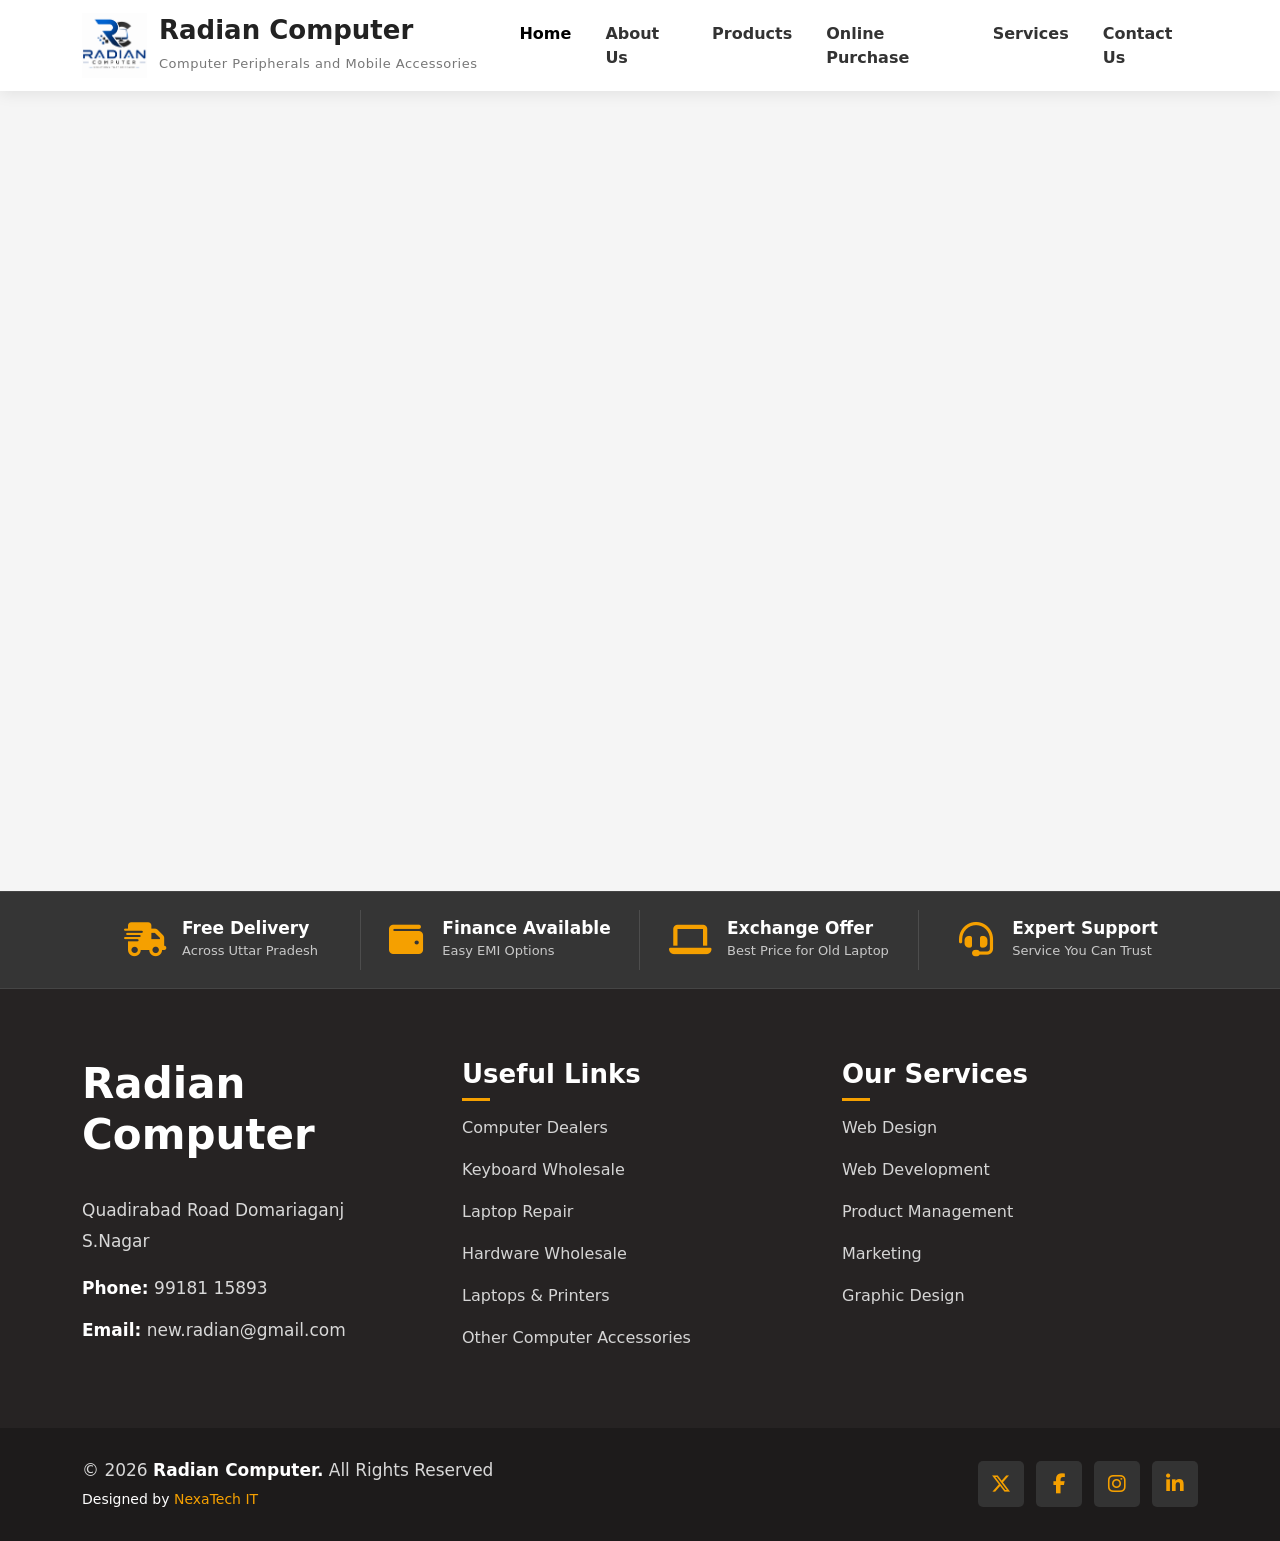
<file: accessories.html>
<!DOCTYPE html>
<html lang="en">
<head>
    <meta charset="UTF-8">
    <meta name="viewport" content="width=device-width, initial-scale=1.0">
    <title>Radian Computer</title>

    <!-- Bootstrap -->
    <link href="https://cdn.jsdelivr.net/npm/bootstrap@5.3.3/dist/css/bootstrap.min.css" rel="stylesheet">

    <!-- Font Awesome -->
    <link rel="stylesheet"
        href="https://cdnjs.cloudflare.com/ajax/libs/font-awesome/6.6.0/css/all.min.css">

    <link rel="stylesheet" href="style.css">
</head>
<body>


<!-- Bootstrap CSS -->
<link href="https://cdn.jsdelivr.net/npm/bootstrap@5.3.3/dist/css/bootstrap.min.css" rel="stylesheet">

<!-- Bootstrap Icons -->
<link rel="stylesheet" href="https://cdn.jsdelivr.net/npm/bootstrap-icons@1.11.3/font/bootstrap-icons.min.css">

<nav class="navbar navbar-expand-lg navbar-light custom-navbar sticky-top">

    <div class="container">

        <!-- Logo -->

        <a class="navbar-brand d-flex align-items-center" href="#">

            <img src="assets/images/logo.png" alt="Logo" class="logo">

            <div class="brand-text">
                <h4>Radian Computer</h4>
                <small>Computer Peripherals and Mobile Accessories</small>
            </div>

        </a>

        <!-- Mobile Toggle -->

        <button class="navbar-toggler" type="button"
            data-bs-toggle="collapse"
            data-bs-target="#navbarMenu">

            <span class="navbar-toggler-icon"></span>

        </button>

        <!-- Menu -->

        <div class="collapse navbar-collapse justify-content-end"
            id="navbarMenu">

            <ul class="navbar-nav">

                <li class="nav-item">
                    <a class="nav-link active" href="index.html">Home</a>
                </li>

                <li class="nav-item">
                    <a class="nav-link" href="about.html">About Us</a>
                </li>

                <li class="nav-item">
                    <a class="nav-link" href="product.html">Products</a>
                </li>

                <!-- <li class="nav-item dropdown">

                    <a class="nav-link dropdown-toggle"
                        href="#"
                        data-bs-toggle="dropdown">

                        Products

                    </a>

                    <ul class="dropdown-menu">

                        <li><a class="dropdown-item" href="laptops.html">Laptops</a></li>
                        <li><a class="dropdown-item" href="desktops.html">Desktop PCs</a></li>
                        <li><a class="dropdown-item" href="printers.html">Printers</a></li>
                        <li><a class="dropdown-item" href="accessories.html">Accessories</a></li>

                    </ul>

                </li> -->

                <li class="nav-item">
                    <a class="nav-link" href="onlinepurchase.html">Online Purchase</a>
                </li>

                <li class="nav-item">
                    <a class="nav-link" href="services.html">Services</a>
                </li>

                <!-- <li class="nav-item">
                    <a class="nav-link" href="#">News</a>
                </li> -->

                <li class="nav-item">
                    <a class="nav-link" href="contact.html">Contact Us</a>
                </li>

            </ul>

        </div>

    </div>

</nav>

<!-- Dummy Content -->
<div style="height:800px;background:#f5f5f5;"></div>
<!-- ==================== HIGHLIGHTS ==================== -->

<section class="highlights">
    <div class="container">
        <div class="row g-0">

            <div class="col-lg-3 col-md-6">
                <div class="highlight-item">
                    <i class="fas fa-truck-fast"></i>
                    <div>
                        <h6>Free Delivery</h6>
                        <small>Across Uttar Pradesh</small>
                    </div>
                </div>
            </div>

            <div class="col-lg-3 col-md-6">
                <div class="highlight-item">
                    <i class="fas fa-wallet"></i>
                    <div>
                        <h6>Finance Available</h6>
                        <small>Easy EMI Options</small>
                    </div>
                </div>
            </div>

            <div class="col-lg-3 col-md-6">
                <div class="highlight-item">
                    <i class="fas fa-laptop"></i>
                    <div>
                        <h6>Exchange Offer</h6>
                        <small>Best Price for Old Laptop</small>
                    </div>
                </div>
            </div>

            <div class="col-lg-3 col-md-6">
                <div class="highlight-item border-0">
                    <i class="fas fa-headset"></i>
                    <div>
                        <h6>Expert Support</h6>
                        <small>Service You Can Trust</small>
                    </div>
                </div>
            </div>

        </div>
    </div>
</section>

<script src="https://cdn.jsdelivr.net/npm/bootstrap@5.3.3/dist/js/bootstrap.bundle.min.js"></script>

<footer class="footer">

    <div class="container">

        <div class="row gy-5">

            <!-- Company Info -->
            <div class="col-lg-4 col-md-6">

                <h2 class="footer-logo">Radian Computer</h2>

                <p class="footer-address">
                    Quadirabad Road Domariaganj <br>
                    S.Nagar
                </p>

                <p>
                    <strong>Phone:</strong> 99181 15893
                </p>

                <p>
                    <strong>Email:</strong> new.radian@gmail.com
                </p>

            </div>


            <!-- Useful Links -->
            <div class="col-lg-4 col-md-6">

                <h4 class="footer-title">Useful Links</h4>

                <ul class="footer-links">

                    <li><a href="#">Computer Dealers</a></li>
                    <li><a href="#">Keyboard Wholesale</a></li>
                    <li><a href="#">Laptop Repair</a></li>
                    <li><a href="#">Hardware Wholesale</a></li>
                    <li><a href="#">Laptops & Printers</a></li>
                    <li><a href="#">Other Computer Accessories</a></li>

                </ul>

            </div>


            <!-- Services -->
            <div class="col-lg-4 col-md-12">

                <h4 class="footer-title">Our Services</h4>

                <ul class="footer-links">

                    <li><a href="#">Web Design</a></li>
                    <li><a href="#">Web Development</a></li>
                    <li><a href="#">Product Management</a></li>
                    <li><a href="#">Marketing</a></li>
                    <li><a href="#">Graphic Design</a></li>

                </ul>

            </div>

        </div>

    </div>

    

    <!-- Bottom Footer -->

    <div class="footer-bottom">

        <div class="container">

            <div class="row align-items-center">

                <div class="col-md-6 text-center text-md-start">

                    <p class="mb-1">
                        © 2026 <strong>Radian Computer.</strong> All Rights Reserved
                    </p>

                    <small>
                        Designed by
                        <a href="https://www.nexatechit.com/">NexaTech IT</a>
                    </small>

                </div>


                <div class="col-md-6">

                    <div class="social-icons">

                        <a href="#"><i class="fa-brands fa-x-twitter"></i></a>

                        <a href="https://www.facebook.com/p/Radian-Computer-100064158634102/"><i class="fa-brands fa-facebook-f"></i></a>

                        <a href="https://www.instagram.com/official_razi_09/"><i class="fa-brands fa-instagram"></i></a>

                        <a href="#"><i class="fa-brands fa-linkedin-in"></i></a>

                    </div>

                </div>

            </div>

        </div>

    </div>

</footer>



<!-- Back To Top -->

<a href="#" id="backToTop">
    <i class="fa-solid fa-arrow-up"></i>
</a>

<link rel="stylesheet"
href="https://cdnjs.cloudflare.com/ajax/libs/font-awesome/6.6.0/css/all.min.css">

<script src="script.js"></script>

<!-- popup -->
 <!-- ================= Terms & Conditions ================= -->

<div class="modal fade" id="termsModal" tabindex="-1">

    <div class="modal-dialog modal-lg modal-dialog-scrollable">

        <div class="modal-content">

            <div class="modal-header">

                <h4 class="modal-title">
                    Terms & Conditions
                </h4>

                <button class="btn-close"
                        data-bs-dismiss="modal"></button>

            </div>

            <div class="modal-body">

                <h5>Welcome to Radian Computer</h5>

                <p>
                    Thank you for visiting our website. By accessing or using
                    this website, you agree to comply with the following
                    Terms & Conditions.
                </p>

                <hr>

                <h5>1. Product Information</h5>

                <p>
                    We strive to provide accurate product descriptions,
                    specifications and images. However, specifications,
                    availability and pricing may change without prior notice.
                </p>

                <h5>2. Product Availability</h5>

                <p>
                    Products displayed on this website are subject to stock
                    availability. Certain models may become unavailable or
                    discontinued by the manufacturer.
                </p>

                <h5>3. Pricing</h5>

                <p>
                    Prices shown on this website are for reference only and
                    may vary depending on offers, taxes and manufacturer
                    updates. Please contact us for the latest pricing.
                </p>

                <h5>4. Warranty</h5>

                <p>
                    All eligible products are covered under the respective
                    manufacturer's warranty. Warranty policies vary by brand.
                </p>

                <h5>5. Intellectual Property</h5>

                <p>
                    All website content including text, images, graphics,
                    logos and design belongs to Radian Computer unless
                    otherwise stated. Unauthorized copying or reproduction is
                    prohibited.
                </p>

                <h5>6. External Links</h5>

                <p>
                    This website may contain links to third-party websites.
                    Radian Computer is not responsible for the content or
                    policies of those websites.
                </p>

                <h5>7. Limitation of Liability</h5>

                <p>
                    Radian Computer shall not be held liable for any direct,
                    indirect or consequential damages arising from the use of
                    this website or the products listed herein.
                </p>

                <h5>8. Changes to Terms</h5>

                <p>
                    We reserve the right to update or modify these Terms &
                    Conditions at any time without prior notice.
                </p>

                <h5>9. Contact</h5>

                <p>
                    For any questions regarding these Terms & Conditions,
                    please contact Radian Computer through our Contact Us
                    page or visit our showroom.
                </p>

            </div>

            <div class="modal-footer">

                <button class="btn btn-secondary"
                        data-bs-dismiss="modal">

                    Close

                </button>

            </div>

        </div>

    </div>

</div>

<!-- ================= Privacy Policy ================= -->

<div class="modal fade" id="privacyModal" tabindex="-1">

    <div class="modal-dialog modal-lg modal-dialog-scrollable">

        <div class="modal-content">

            <div class="modal-header">

                <h4 class="modal-title">
                    Privacy Policy
                </h4>

                <button class="btn-close"
                        data-bs-dismiss="modal"></button>

            </div>

            <div class="modal-body">

                <h5>Welcome to Radian Computer</h5>

                <p>
                    At Radian Computer, we value your privacy and are committed
                    to protecting your personal information. This Privacy Policy
                    explains how we collect, use, and safeguard the information
                    you provide while using our website.
                </p>

                <hr>

                <h5>1. Information We Collect</h5>

                <p>
                    We may collect information such as your name, phone number,
                    email address, and any details you voluntarily provide when
                    submitting an enquiry, requesting a quotation, or contacting
                    us through our website.
                </p>

                <h5>2. How We Use Your Information</h5>

                <p>
                    The information collected is used solely to respond to your
                    enquiries, provide product information, improve our
                    customer service, and communicate with you regarding our
                    products and services.
                </p>

                <h5>3. Information Security</h5>

                <p>
                    We take reasonable measures to protect your personal
                    information from unauthorized access, misuse, disclosure,
                    or alteration. However, no method of online transmission is
                    completely secure.
                </p>

                <h5>4. Sharing of Information</h5>

                <p>
                    We do not sell, rent, or trade your personal information
                    to third parties. Your information may only be shared when
                    required by law or to provide services requested by you.
                </p>

                <h5>5. Cookies</h5>

                <p>
                    Our website may use cookies to improve user experience,
                    remember preferences, and analyze website traffic. You may
                    choose to disable cookies through your browser settings.
                </p>

                <h5>6. Third-Party Links</h5>

                <p>
                    Our website may contain links to third-party websites.
                    We are not responsible for the privacy practices or
                    content of those websites.
                </p>

                <h5>7. Data Retention</h5>

                <p>
                    Personal information is retained only for as long as
                    necessary to fulfil the purpose for which it was collected
                    or to comply with applicable legal obligations.
                </p>

                <h5>8. Policy Updates</h5>

                <p>
                    We may update this Privacy Policy from time to time.
                    Any changes will be posted on this page with immediate
                    effect.
                </p>

                <h5>9. Contact Us</h5>

                <p>
                    If you have any questions regarding this Privacy Policy or
                    the way your information is handled, please contact
                    Radian Computer using the contact details provided on
                    our website.
                </p>

            </div>

            <div class="modal-footer">

                <button class="btn btn-secondary"
                        data-bs-dismiss="modal">

                    Close

                </button>

            </div>

        </div>

    </div>

</div>

</body>
</html>

<!-- https://www.merajdistributors.com/index.html -->
</file>
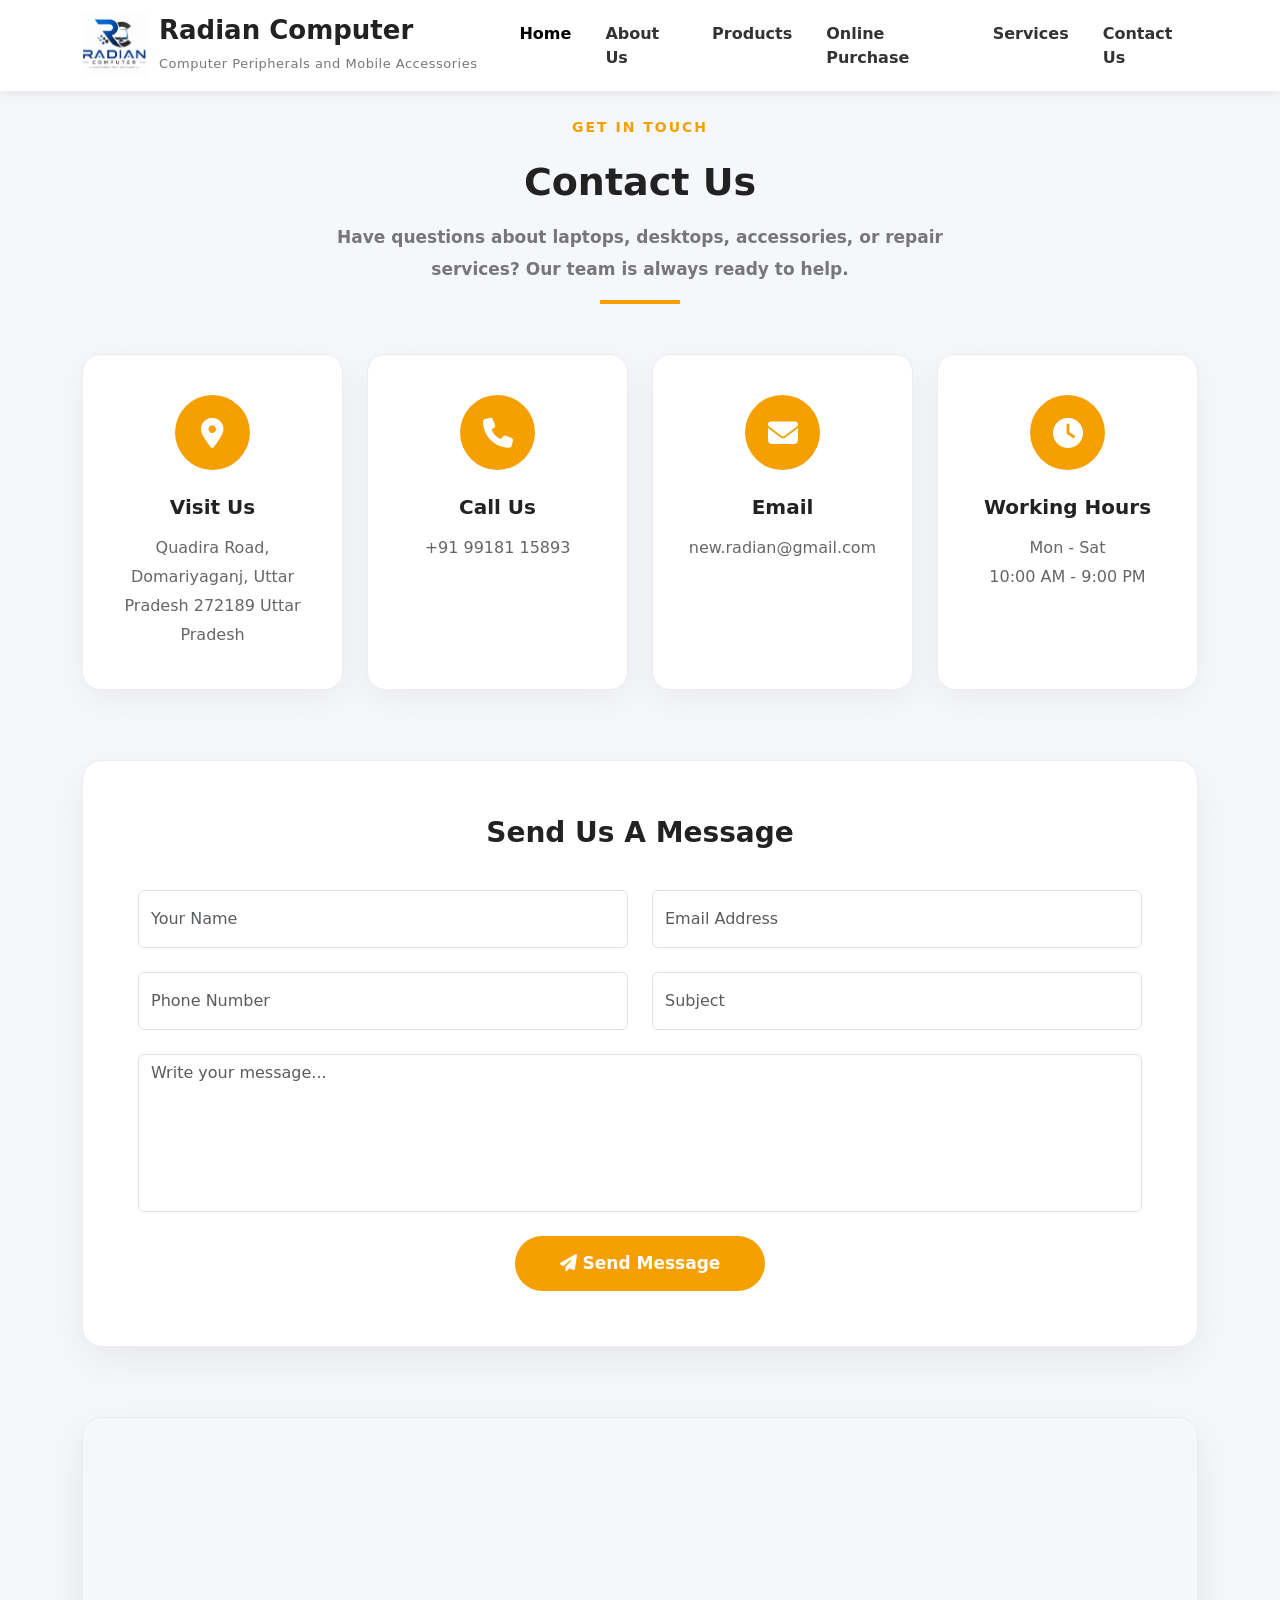
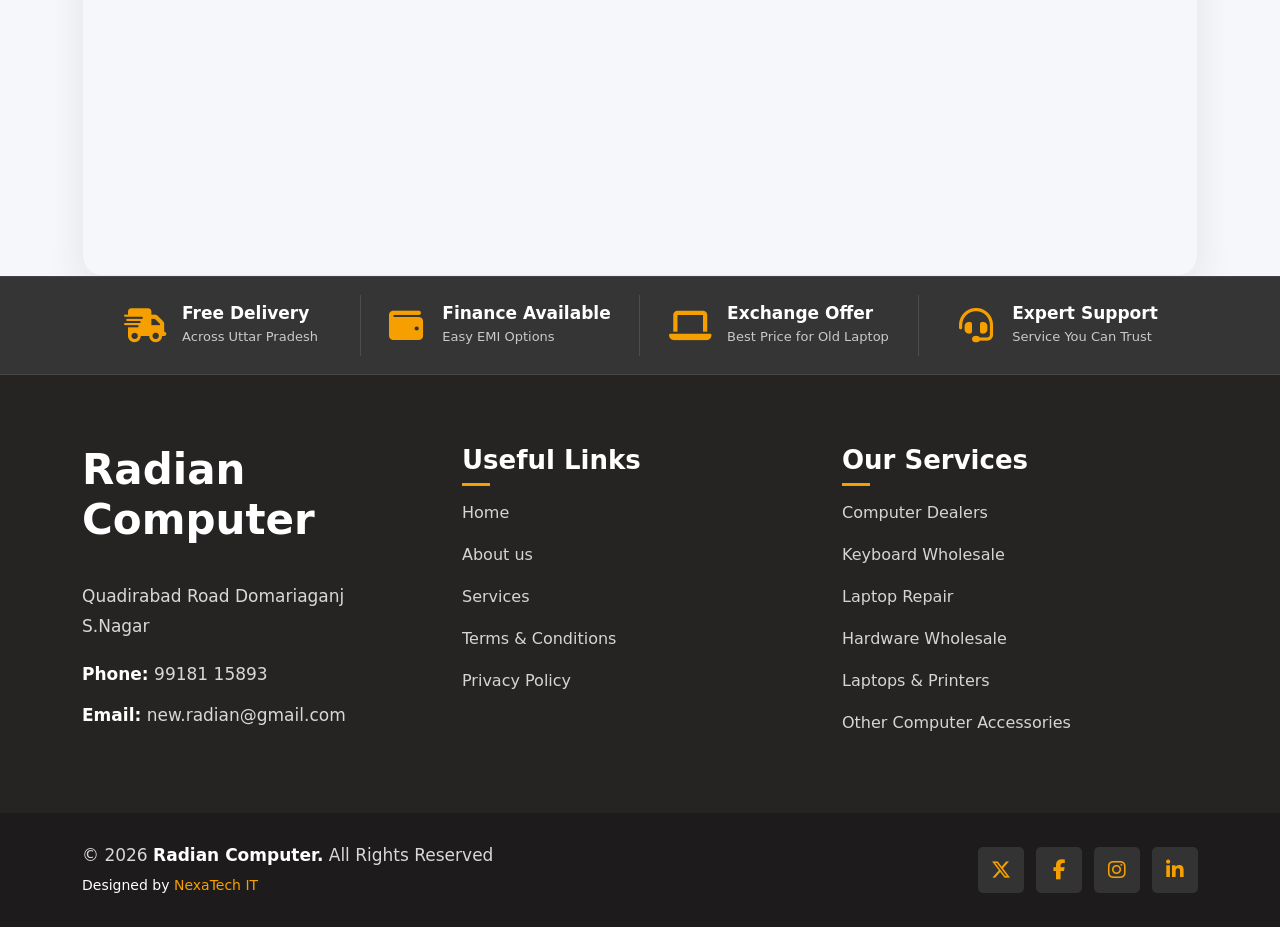
<file: contact.html>
<!DOCTYPE html>
<html lang="en">
<head>
    <meta charset="UTF-8">
    <meta name="viewport" content="width=device-width, initial-scale=1.0">
    <title>Radian Computer</title>

    <!-- Bootstrap -->
    <link href="https://cdn.jsdelivr.net/npm/bootstrap@5.3.3/dist/css/bootstrap.min.css" rel="stylesheet">

    <!-- Font Awesome -->
    <link rel="stylesheet"
        href="https://cdnjs.cloudflare.com/ajax/libs/font-awesome/6.6.0/css/all.min.css">

    <link rel="stylesheet" href="style.css">
</head>
<body>


<!-- Bootstrap CSS -->
<link href="https://cdn.jsdelivr.net/npm/bootstrap@5.3.3/dist/css/bootstrap.min.css" rel="stylesheet">

<!-- Bootstrap Icons -->
<link rel="stylesheet" href="https://cdn.jsdelivr.net/npm/bootstrap-icons@1.11.3/font/bootstrap-icons.min.css">

<nav class="navbar navbar-expand-lg navbar-light custom-navbar sticky-top">

    <div class="container">

        <!-- Logo -->

        <a class="navbar-brand d-flex align-items-center" href="#">

            <img src="assets/images/logo.png" alt="Logo" class="logo">

            <div class="brand-text">
                <h4>Radian Computer</h4>
                <small>Computer Peripherals and Mobile Accessories</small>
            </div>

        </a>

        <!-- Mobile Toggle -->

        <button class="navbar-toggler" type="button"
            data-bs-toggle="collapse"
            data-bs-target="#navbarMenu">

            <span class="navbar-toggler-icon"></span>

        </button>

        <!-- Menu -->

        <div class="collapse navbar-collapse justify-content-end"
            id="navbarMenu">

            <ul class="navbar-nav">

                <li class="nav-item">
                    <a class="nav-link active" href="index.html">Home</a>
                </li>

                <li class="nav-item">
                    <a class="nav-link" href="about.html">About Us</a>
                </li>

                <li class="nav-item">
                    <a class="nav-link" href="product.html">Products</a>
                </li>

                <!-- <li class="nav-item dropdown">

                    <a class="nav-link dropdown-toggle"
                        href="#"
                        data-bs-toggle="dropdown">

                        Products

                    </a>

                    <ul class="dropdown-menu">

                        <li><a class="dropdown-item" href="laptops.html">Laptops</a></li>
                        <li><a class="dropdown-item" href="desktops.html">Desktop PCs</a></li>
                        <li><a class="dropdown-item" href="printers.html">Printers</a></li>
                        <li><a class="dropdown-item" href="accessories.html">Accessories</a></li>

                    </ul>

                </li> -->

                <li class="nav-item">
                    <a class="nav-link" href="onlinepurchase.html">Online Purchase</a>
                </li>

                <li class="nav-item">
                    <a class="nav-link" href="services.html">Services</a>
                </li>

                <!-- <li class="nav-item">
                    <a class="nav-link" href="#">News</a>
                </li> -->

                <li class="nav-item">
                    <a class="nav-link" href="contact.html">Contact Us</a>
                </li>

            </ul>

        </div>

    </div>

</nav>

<!-- Dummy Content -->
<!-- <div style="height:800px;background:#f5f5f5;"></div> -->

<section class="contact-section">

    <div class="container">

        <!-- Section Heading -->

        <div class="section-title">

            <span>GET IN TOUCH</span>

            <h2>Contact Us</h2>

            <p>
                Have questions about laptops, desktops, accessories, or repair services?
                Our team is always ready to help.
            </p>

        </div>


        <!-- Contact Cards -->

        <div class="row g-4 mb-5">

            <div class="col-lg-3 col-md-6">

                <div class="contact-card">

                    <i class="fas fa-location-dot"></i>

                    <h5>Visit Us</h5>

                    <p>
                        Quadira Road,<br>
                        Domariyaganj, Uttar Pradesh 272189 Uttar Pradesh
                    </p>

                </div>

            </div>

            <div class="col-lg-3 col-md-6">

                <div class="contact-card">

                    <i class="fas fa-phone"></i>

                    <h5>Call Us</h5>

                    <p>
                        +91 99181 15893
                    </p>

                </div>

            </div>

            <div class="col-lg-3 col-md-6">

                <div class="contact-card">

                    <i class="fas fa-envelope"></i>

                    <h5>Email</h5>

                    <p>
                        new.radian@gmail.com
                    </p>

                </div>

            </div>

            <div class="col-lg-3 col-md-6">

                <div class="contact-card">

                    <i class="fas fa-clock"></i>

                    <h5>Working Hours</h5>

                    <p>
                        Mon - Sat<br>
                        10:00 AM - 9:00 PM
                    </p>

                </div>

            </div>

        </div>


        <!-- Contact Form -->

        <div class="contact-form">

            <h3>Send Us A Message</h3>

            <form action="https://formsubmit.co/new.radian@gmail.com" method="POST">

                <div class="row">

                    <div class="col-md-6 mb-4">
                        <input type="text" name="name" class="form-control" placeholder="Your Name" required>
                    </div>

                    <div class="col-md-6 mb-4">
                        <input type="email" name="email" class="form-control" placeholder="Email Address" required>
                    </div>

                    <div class="col-md-6 mb-4">
                        <input type="text" name="phone" class="form-control" placeholder="Phone Number">
                    </div>

                    <div class="col-md-6 mb-4">
                        <input type="text" name="subject" class="form-control" placeholder="Subject">
                    </div>

                    <div class="col-12 mb-4">
                        <textarea
                            name="message"
                            class="form-control"
                            rows="6"
                            placeholder="Write your message..."
                            required></textarea>
                    </div>

                    <div class="text-center">
                        <button type="submit" class="btn-send">
                            <i class="fas fa-paper-plane"></i>
                            Send Message
                        </button>
                    </div>

                </div>

            </form>

        </div>


        <!-- Google Map -->

        <div class="map-box">
            <iframe src="https://www.google.com/maps/embed?pb=!1m14!1m8!1m3!1d3548.752640393283!2d82.64812861!3d27.19551022!3m2!1i1024!2i768!4f13.1!3m3!1m2!1s0x3997398a8276e4b3%3A0xc17fc2f888283daa!2sRadian%20Computer!5e0!3m2!1sen!2sro!4v1785399184424!5m2!1sen!2sro" width="600" height="450" style="border:0;" allowfullscreen="" loading="lazy" referrerpolicy="strict-origin-when-cross-origin"></iframe>
            <!-- <iframe
                src="https://www.google.com/maps/embed?pb="
                allowfullscreen=""
                loading="lazy">
            </iframe> -->

        </div>

    </div>

</section>
<!-- ==================== HIGHLIGHTS ==================== -->

<section class="highlights">
    <div class="container">
        <div class="row g-0">

            <div class="col-lg-3 col-md-6">
                <div class="highlight-item">
                    <i class="fas fa-truck-fast"></i>
                    <div>
                        <h6>Free Delivery</h6>
                        <small>Across Uttar Pradesh</small>
                    </div>
                </div>
            </div>

            <div class="col-lg-3 col-md-6">
                <div class="highlight-item">
                    <i class="fas fa-wallet"></i>
                    <div>
                        <h6>Finance Available</h6>
                        <small>Easy EMI Options</small>
                    </div>
                </div>
            </div>

            <div class="col-lg-3 col-md-6">
                <div class="highlight-item">
                    <i class="fas fa-laptop"></i>
                    <div>
                        <h6>Exchange Offer</h6>
                        <small>Best Price for Old Laptop</small>
                    </div>
                </div>
            </div>

            <div class="col-lg-3 col-md-6">
                <div class="highlight-item border-0">
                    <i class="fas fa-headset"></i>
                    <div>
                        <h6>Expert Support</h6>
                        <small>Service You Can Trust</small>
                    </div>
                </div>
            </div>

        </div>
    </div>
</section>

<script src="https://cdn.jsdelivr.net/npm/bootstrap@5.3.3/dist/js/bootstrap.bundle.min.js"></script>

<footer class="footer">

    <div class="container">

        <div class="row gy-5">

            <!-- Company Info -->
            <div class="col-lg-4 col-md-6">

                <h2 class="footer-logo">Radian Computer</h2>

                <p class="footer-address">
                    Quadirabad Road Domariaganj <br>
                    S.Nagar
                </p>

                <p>
                    <strong>Phone:</strong> 99181 15893
                </p>

                <p>
                    <strong>Email:</strong> new.radian@gmail.com
                </p>

            </div>


            <!-- Useful Links -->
            <div class="col-lg-4 col-md-6">

                <h4 class="footer-title">Useful Links</h4>

                <ul class="footer-links">

                    <li><a href="index.html">Home</a></li>
                    <li><a href="about.html">About us</a></li>
                    <li><a href="services.html">Services</a></li>
                    <li><a href="#" data-bs-toggle="modal" data-bs-target="#termsModal">Terms & Conditions</a></li>
                    <li><a href="#" data-bs-toggle="modal" data-bs-target="#privacyModal">Privacy Policy</a></li>

                </ul>

            </div>


            <!-- Services -->
            <div class="col-lg-4 col-md-12">

                <h4 class="footer-title">Our Services</h4>

                <ul class="footer-links">

                    <li><a href="product.html">Computer Dealers</a></li>
                    <li><a href="product.html">Keyboard Wholesale</a></li>
                    <li><a href="product.html">Laptop Repair</a></li>
                    <li><a href="product.html">Hardware Wholesale</a></li>
                    <li><a href="product.html">Laptops & Printers</a></li>
                    <li><a href="product.html">Other Computer Accessories</a></li>

                </ul>

            </div>

        </div>

    </div>

    

    <!-- Bottom Footer -->

    <div class="footer-bottom">

        <div class="container">

            <div class="row align-items-center">

                <div class="col-md-6 text-center text-md-start">

                    <p class="mb-1">
                        © 2026 <strong>Radian Computer.</strong> All Rights Reserved
                    </p>

                    <small>
                        Designed by
                        <a href="https://www.nexatechit.com/">NexaTech IT</a>
                    </small>

                </div>


                <div class="col-md-6">

                    <div class="social-icons">

                        <a href="#"><i class="fa-brands fa-x-twitter"></i></a>

                        <a href="https://www.facebook.com/p/Radian-Computer-100064158634102/"><i class="fa-brands fa-facebook-f"></i></a>

                        <a href="https://www.instagram.com/official_razi_09/"><i class="fa-brands fa-instagram"></i></a>

                        <a href="#"><i class="fa-brands fa-linkedin-in"></i></a>

                    </div>

                </div>

            </div>

        </div>

    </div>

</footer>



<!-- Back To Top -->

<a href="#" id="backToTop">
    <i class="fa-solid fa-arrow-up"></i>
</a>

<link rel="stylesheet"
href="https://cdnjs.cloudflare.com/ajax/libs/font-awesome/6.6.0/css/all.min.css">

<script src="script.js"></script>


<!-- popup -->
 <!-- ================= Terms & Conditions ================= -->

<div class="modal fade" id="termsModal" tabindex="-1">

    <div class="modal-dialog modal-lg modal-dialog-scrollable">

        <div class="modal-content">

            <div class="modal-header">

                <h4 class="modal-title">
                    Terms & Conditions
                </h4>

                <button class="btn-close"
                        data-bs-dismiss="modal"></button>

            </div>

            <div class="modal-body">

                <h5>Welcome to Radian Computer</h5>

                <p>
                    Thank you for visiting our website. By accessing or using
                    this website, you agree to comply with the following
                    Terms & Conditions.
                </p>

                <hr>

                <h5>1. Product Information</h5>

                <p>
                    We strive to provide accurate product descriptions,
                    specifications and images. However, specifications,
                    availability and pricing may change without prior notice.
                </p>

                <h5>2. Product Availability</h5>

                <p>
                    Products displayed on this website are subject to stock
                    availability. Certain models may become unavailable or
                    discontinued by the manufacturer.
                </p>

                <h5>3. Pricing</h5>

                <p>
                    Prices shown on this website are for reference only and
                    may vary depending on offers, taxes and manufacturer
                    updates. Please contact us for the latest pricing.
                </p>

                <h5>4. Warranty</h5>

                <p>
                    All eligible products are covered under the respective
                    manufacturer's warranty. Warranty policies vary by brand.
                </p>

                <h5>5. Intellectual Property</h5>

                <p>
                    All website content including text, images, graphics,
                    logos and design belongs to Radian Computer unless
                    otherwise stated. Unauthorized copying or reproduction is
                    prohibited.
                </p>

                <h5>6. External Links</h5>

                <p>
                    This website may contain links to third-party websites.
                    Radian Computer is not responsible for the content or
                    policies of those websites.
                </p>

                <h5>7. Limitation of Liability</h5>

                <p>
                    Radian Computer shall not be held liable for any direct,
                    indirect or consequential damages arising from the use of
                    this website or the products listed herein.
                </p>

                <h5>8. Changes to Terms</h5>

                <p>
                    We reserve the right to update or modify these Terms &
                    Conditions at any time without prior notice.
                </p>

                <h5>9. Contact</h5>

                <p>
                    For any questions regarding these Terms & Conditions,
                    please contact Radian Computer through our Contact Us
                    page or visit our showroom.
                </p>

            </div>

            <div class="modal-footer">

                <button class="btn btn-secondary"
                        data-bs-dismiss="modal">

                    Close

                </button>

            </div>

        </div>

    </div>

</div>

<!-- ================= Privacy Policy ================= -->

<div class="modal fade" id="privacyModal" tabindex="-1">

    <div class="modal-dialog modal-lg modal-dialog-scrollable">

        <div class="modal-content">

            <div class="modal-header">

                <h4 class="modal-title">
                    Privacy Policy
                </h4>

                <button class="btn-close"
                        data-bs-dismiss="modal"></button>

            </div>

            <div class="modal-body">

                <h5>Welcome to Radian Computer</h5>

                <p>
                    At Radian Computer, we value your privacy and are committed
                    to protecting your personal information. This Privacy Policy
                    explains how we collect, use, and safeguard the information
                    you provide while using our website.
                </p>

                <hr>

                <h5>1. Information We Collect</h5>

                <p>
                    We may collect information such as your name, phone number,
                    email address, and any details you voluntarily provide when
                    submitting an enquiry, requesting a quotation, or contacting
                    us through our website.
                </p>

                <h5>2. How We Use Your Information</h5>

                <p>
                    The information collected is used solely to respond to your
                    enquiries, provide product information, improve our
                    customer service, and communicate with you regarding our
                    products and services.
                </p>

                <h5>3. Information Security</h5>

                <p>
                    We take reasonable measures to protect your personal
                    information from unauthorized access, misuse, disclosure,
                    or alteration. However, no method of online transmission is
                    completely secure.
                </p>

                <h5>4. Sharing of Information</h5>

                <p>
                    We do not sell, rent, or trade your personal information
                    to third parties. Your information may only be shared when
                    required by law or to provide services requested by you.
                </p>

                <h5>5. Cookies</h5>

                <p>
                    Our website may use cookies to improve user experience,
                    remember preferences, and analyze website traffic. You may
                    choose to disable cookies through your browser settings.
                </p>

                <h5>6. Third-Party Links</h5>

                <p>
                    Our website may contain links to third-party websites.
                    We are not responsible for the privacy practices or
                    content of those websites.
                </p>

                <h5>7. Data Retention</h5>

                <p>
                    Personal information is retained only for as long as
                    necessary to fulfil the purpose for which it was collected
                    or to comply with applicable legal obligations.
                </p>

                <h5>8. Policy Updates</h5>

                <p>
                    We may update this Privacy Policy from time to time.
                    Any changes will be posted on this page with immediate
                    effect.
                </p>

                <h5>9. Contact Us</h5>

                <p>
                    If you have any questions regarding this Privacy Policy or
                    the way your information is handled, please contact
                    Radian Computer using the contact details provided on
                    our website.
                </p>

            </div>

            <div class="modal-footer">

                <button class="btn btn-secondary"
                        data-bs-dismiss="modal">

                    Close

                </button>

            </div>

        </div>

    </div>

</div>

</body>
</html>

<!-- https://www.merajdistributors.com/index.html -->
</file>
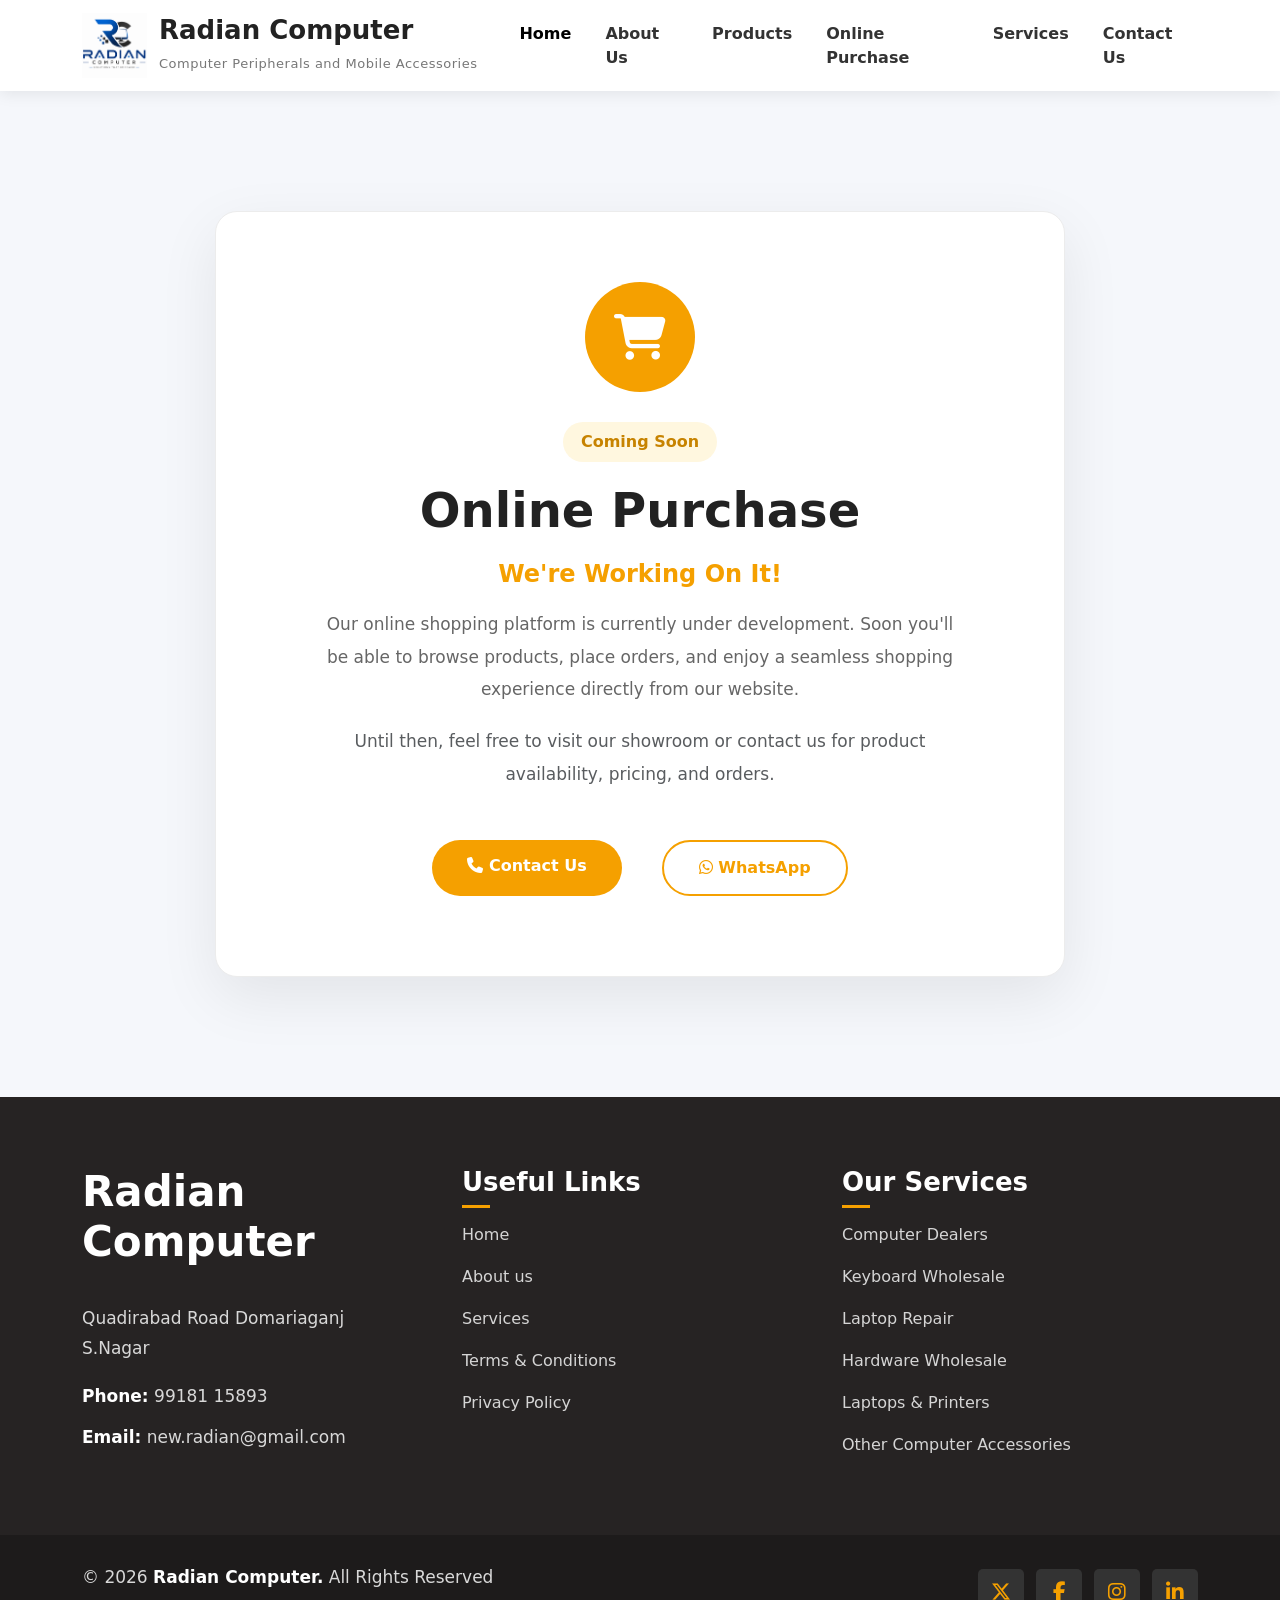
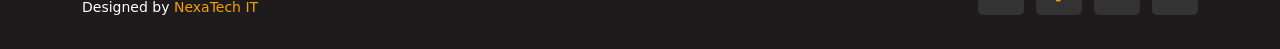
<file: onlinepurchase.html>
<!DOCTYPE html>
<html lang="en">
<head>
    <meta charset="UTF-8">
    <meta name="viewport" content="width=device-width, initial-scale=1.0">
    <title>Radian Computer</title>

    <!-- Bootstrap -->
    <link href="https://cdn.jsdelivr.net/npm/bootstrap@5.3.3/dist/css/bootstrap.min.css" rel="stylesheet">

    <!-- Font Awesome -->
    <link rel="stylesheet"
        href="https://cdnjs.cloudflare.com/ajax/libs/font-awesome/6.6.0/css/all.min.css">

    <link rel="stylesheet" href="style.css">
</head>
<body>


<!-- Bootstrap CSS -->
<link href="https://cdn.jsdelivr.net/npm/bootstrap@5.3.3/dist/css/bootstrap.min.css" rel="stylesheet">

<!-- Bootstrap Icons -->
<link rel="stylesheet" href="https://cdn.jsdelivr.net/npm/bootstrap-icons@1.11.3/font/bootstrap-icons.min.css">

<nav class="navbar navbar-expand-lg navbar-light custom-navbar sticky-top">

    <div class="container">

        <!-- Logo -->

        <a class="navbar-brand d-flex align-items-center" href="#">

            <img src="assets/images/logo.png" alt="Logo" class="logo">

            <div class="brand-text">
                <h4>Radian Computer</h4>
                <small>Computer Peripherals and Mobile Accessories</small>
            </div>

        </a>

        <!-- Mobile Toggle -->

        <button class="navbar-toggler" type="button"
            data-bs-toggle="collapse"
            data-bs-target="#navbarMenu">

            <span class="navbar-toggler-icon"></span>

        </button>

        <!-- Menu -->

        <div class="collapse navbar-collapse justify-content-end"
            id="navbarMenu">

            <ul class="navbar-nav">

                <li class="nav-item">
                    <a class="nav-link active" href="index.html">Home</a>
                </li>

                <li class="nav-item">
                    <a class="nav-link" href="about.html">About Us</a>
                </li>

                <li class="nav-item">
                    <a class="nav-link" href="product.html">Products</a>
                </li>

                <!-- <li class="nav-item dropdown">

                    <a class="nav-link dropdown-toggle"
                        href="#"
                        data-bs-toggle="dropdown">

                        Products

                    </a>

                    <ul class="dropdown-menu">

                        <li><a class="dropdown-item" href="laptops.html">Laptops</a></li>
                        <li><a class="dropdown-item" href="desktops.html">Desktop PCs</a></li>
                        <li><a class="dropdown-item" href="printers.html">Printers</a></li>
                        <li><a class="dropdown-item" href="accessories.html">Accessories</a></li>

                    </ul>

                </li> -->

                <li class="nav-item">
                    <a class="nav-link" href="onlinepurchase.html">Online Purchase</a>
                </li>

                <li class="nav-item">
                    <a class="nav-link" href="services.html">Services</a>
                </li>

                <!-- <li class="nav-item">
                    <a class="nav-link" href="news.html">News</a>
                </li> -->

                <li class="nav-item">
                    <a class="nav-link" href="contact.html">Contact Us</a>
                </li>

            </ul>

        </div>

    </div>

</nav>

<!-- Dummy Content -->
<!-- <div style="height:800px;background:#f5f5f5;"></div> -->

<section class="coming-soon-section">

    <div class="container">

        <div class="coming-box">

            <div class="coming-icon">
                <i class="fas fa-cart-shopping"></i>
            </div>

            <span class="coming-badge">
                Coming Soon
            </span>

            <h1>Online Purchase</h1>

            <h4>We're Working On It!</h4>

            <p>
                Our online shopping platform is currently under development.
                Soon you'll be able to browse products, place orders,
                and enjoy a seamless shopping experience directly from our website.
            </p>

            <p class="text-muted">

                Until then, feel free to visit our showroom or contact us for
                product availability, pricing, and orders.

            </p>

            <div class="action-buttons">

                <a href="contact.html" class="btn-theme">
                    <i class="fas fa-phone"></i>
                    Contact Us
                </a>

                <a href="https://wa.me/9918115893"
                   class="btn-outline-theme">

                    <i class="fab fa-whatsapp"></i>
                    WhatsApp

                </a>

            </div>

        </div>

    </div>

</section>


<script src="https://cdn.jsdelivr.net/npm/bootstrap@5.3.3/dist/js/bootstrap.bundle.min.js"></script>

<footer class="footer">

    <div class="container">

        <div class="row gy-5">

            <!-- Company Info -->
            <div class="col-lg-4 col-md-6">

                <h2 class="footer-logo">Radian Computer</h2>

                <p class="footer-address">
                    Quadirabad Road Domariaganj <br>
                    S.Nagar
                </p>

                <p>
                    <strong>Phone:</strong> 99181 15893
                </p>

                <p>
                    <strong>Email:</strong> new.radian@gmail.com
                </p>

            </div>


            <!-- Useful Links -->
            <div class="col-lg-4 col-md-6">

                <h4 class="footer-title">Useful Links</h4>

                <ul class="footer-links">

                    <li><a href="index.html">Home</a></li>
                    <li><a href="about.html">About us</a></li>
                    <li><a href="services.html">Services</a></li>
                    <li><a href="#" data-bs-toggle="modal" data-bs-target="#termsModal">Terms & Conditions</a></li>
                    <li><a href="#" data-bs-toggle="modal" data-bs-target="#privacyModal">Privacy Policy</a></li>

                </ul>

            </div>


            <!-- Services -->
            <div class="col-lg-4 col-md-12">

                <h4 class="footer-title">Our Services</h4>

                <ul class="footer-links">

                    <li><a href="product.html">Computer Dealers</a></li>
                    <li><a href="product.html">Keyboard Wholesale</a></li>
                    <li><a href="#">Laptop Repair</a></li>
                    <li><a href="product.html">Hardware Wholesale</a></li>
                    <li><a href="product.html">Laptops & Printers</a></li>
                    <li><a href="product.html">Other Computer Accessories</a></li>

                </ul>

            </div>

        </div>

    </div>

    

    <!-- Bottom Footer -->

    <div class="footer-bottom">

        <div class="container">

            <div class="row align-items-center">

                <div class="col-md-6 text-center text-md-start">

                    <p class="mb-1">
                        © 2026 <strong>Radian Computer.</strong> All Rights Reserved
                    </p>

                    <small>
                        Designed by
                        <a href="https://www.nexatechit.com/">NexaTech IT</a>
                    </small>

                </div>


                <div class="col-md-6">

                    <div class="social-icons">

                        <a href="#"><i class="fa-brands fa-x-twitter"></i></a>

                        <a href="https://www.facebook.com/p/Radian-Computer-100064158634102/"><i class="fa-brands fa-facebook-f"></i></a>

                        <a href="https://www.instagram.com/official_razi_09/"><i class="fa-brands fa-instagram"></i></a>

                        <a href="#"><i class="fa-brands fa-linkedin-in"></i></a>

                    </div>

                </div>

            </div>

        </div>

    </div>

</footer>



<!-- Back To Top -->

<a href="#" id="backToTop">
    <i class="fa-solid fa-arrow-up"></i>
</a>

<link rel="stylesheet"
href="https://cdnjs.cloudflare.com/ajax/libs/font-awesome/6.6.0/css/all.min.css">

<script src="script.js"></script>

<!-- popup -->
 <!-- ================= Terms & Conditions ================= -->

<div class="modal fade" id="termsModal" tabindex="-1">

    <div class="modal-dialog modal-lg modal-dialog-scrollable">

        <div class="modal-content">

            <div class="modal-header">

                <h4 class="modal-title">
                    Terms & Conditions
                </h4>

                <button class="btn-close"
                        data-bs-dismiss="modal"></button>

            </div>

            <div class="modal-body">

                <h5>Welcome to Radian Computer</h5>

                <p>
                    Thank you for visiting our website. By accessing or using
                    this website, you agree to comply with the following
                    Terms & Conditions.
                </p>

                <hr>

                <h5>1. Product Information</h5>

                <p>
                    We strive to provide accurate product descriptions,
                    specifications and images. However, specifications,
                    availability and pricing may change without prior notice.
                </p>

                <h5>2. Product Availability</h5>

                <p>
                    Products displayed on this website are subject to stock
                    availability. Certain models may become unavailable or
                    discontinued by the manufacturer.
                </p>

                <h5>3. Pricing</h5>

                <p>
                    Prices shown on this website are for reference only and
                    may vary depending on offers, taxes and manufacturer
                    updates. Please contact us for the latest pricing.
                </p>

                <h5>4. Warranty</h5>

                <p>
                    All eligible products are covered under the respective
                    manufacturer's warranty. Warranty policies vary by brand.
                </p>

                <h5>5. Intellectual Property</h5>

                <p>
                    All website content including text, images, graphics,
                    logos and design belongs to Radian Computer unless
                    otherwise stated. Unauthorized copying or reproduction is
                    prohibited.
                </p>

                <h5>6. External Links</h5>

                <p>
                    This website may contain links to third-party websites.
                    Radian Computer is not responsible for the content or
                    policies of those websites.
                </p>

                <h5>7. Limitation of Liability</h5>

                <p>
                    Radian Computer shall not be held liable for any direct,
                    indirect or consequential damages arising from the use of
                    this website or the products listed herein.
                </p>

                <h5>8. Changes to Terms</h5>

                <p>
                    We reserve the right to update or modify these Terms &
                    Conditions at any time without prior notice.
                </p>

                <h5>9. Contact</h5>

                <p>
                    For any questions regarding these Terms & Conditions,
                    please contact Radian Computer through our Contact Us
                    page or visit our showroom.
                </p>

            </div>

            <div class="modal-footer">

                <button class="btn btn-secondary"
                        data-bs-dismiss="modal">

                    Close

                </button>

            </div>

        </div>

    </div>

</div>

<!-- ================= Privacy Policy ================= -->

<div class="modal fade" id="privacyModal" tabindex="-1">

    <div class="modal-dialog modal-lg modal-dialog-scrollable">

        <div class="modal-content">

            <div class="modal-header">

                <h4 class="modal-title">
                    Privacy Policy
                </h4>

                <button class="btn-close"
                        data-bs-dismiss="modal"></button>

            </div>

            <div class="modal-body">

                <h5>Welcome to Radian Computer</h5>

                <p>
                    At Radian Computer, we value your privacy and are committed
                    to protecting your personal information. This Privacy Policy
                    explains how we collect, use, and safeguard the information
                    you provide while using our website.
                </p>

                <hr>

                <h5>1. Information We Collect</h5>

                <p>
                    We may collect information such as your name, phone number,
                    email address, and any details you voluntarily provide when
                    submitting an enquiry, requesting a quotation, or contacting
                    us through our website.
                </p>

                <h5>2. How We Use Your Information</h5>

                <p>
                    The information collected is used solely to respond to your
                    enquiries, provide product information, improve our
                    customer service, and communicate with you regarding our
                    products and services.
                </p>

                <h5>3. Information Security</h5>

                <p>
                    We take reasonable measures to protect your personal
                    information from unauthorized access, misuse, disclosure,
                    or alteration. However, no method of online transmission is
                    completely secure.
                </p>

                <h5>4. Sharing of Information</h5>

                <p>
                    We do not sell, rent, or trade your personal information
                    to third parties. Your information may only be shared when
                    required by law or to provide services requested by you.
                </p>

                <h5>5. Cookies</h5>

                <p>
                    Our website may use cookies to improve user experience,
                    remember preferences, and analyze website traffic. You may
                    choose to disable cookies through your browser settings.
                </p>

                <h5>6. Third-Party Links</h5>

                <p>
                    Our website may contain links to third-party websites.
                    We are not responsible for the privacy practices or
                    content of those websites.
                </p>

                <h5>7. Data Retention</h5>

                <p>
                    Personal information is retained only for as long as
                    necessary to fulfil the purpose for which it was collected
                    or to comply with applicable legal obligations.
                </p>

                <h5>8. Policy Updates</h5>

                <p>
                    We may update this Privacy Policy from time to time.
                    Any changes will be posted on this page with immediate
                    effect.
                </p>

                <h5>9. Contact Us</h5>

                <p>
                    If you have any questions regarding this Privacy Policy or
                    the way your information is handled, please contact
                    Radian Computer using the contact details provided on
                    our website.
                </p>

            </div>

            <div class="modal-footer">

                <button class="btn btn-secondary"
                        data-bs-dismiss="modal">

                    Close

                </button>

            </div>

        </div>

    </div>

</div>

</body>
</html>

<!-- https://www.merajdistributors.com/index.html -->
</file>
<file: style.css>
body{
    font-family:Arial, Helvetica, sans-serif;
}

/* Footer */

.footer{

    background:#262323;
    color:#fff;

    padding-top:70px;

}

.footer-logo{

    font-size:42px;
    font-weight:700;
    margin-bottom:35px;

}

.footer-address{

    color:#d8d8d8;
    line-height:1.8;
    margin-bottom:20px;

}

.footer p{

    color:#d8d8d8;
    font-size:17px;

}

.footer p strong{

    color:#fff;

}

.footer-title{

    font-size:26px;
    font-weight:600;
    margin-bottom:25px;
    position:relative;

}

.footer-title::after{

    content:"";
    width:28px;
    height:3px;
    background:#f5a000;
    position:absolute;
    left:0;
    bottom:-10px;

}

.footer-links{

    list-style:none;
    padding:0;
    margin:0;

}

.footer-links li{

    margin-bottom:18px;

}

.footer-links a{

    color:#d5d5d5;
    text-decoration:none;
    transition:.3s;

}

.footer-links a:hover{

    color:#f5a000;
    padding-left:5px;

}



/* Bottom Footer */

.footer-bottom{

    margin-top:60px;
    background:#1d1b1b;
    padding:30px 0;

}

.footer-bottom a{

    color:#f5a000;
    text-decoration:none;

}

.social-icons{

    display:flex;
    justify-content:end;
    gap:12px;

}

.social-icons a{

    width:46px;
    height:46px;
    background:#333;
    color:#f5a000;

    display:flex;
    align-items:center;
    justify-content:center;

    text-decoration:none;

    border-radius:5px;

    transition:.3s;

    font-size:20px;

}

.social-icons a:hover{

    background:#f5a000;
    color:#fff;
    transform:translateY(-3px);

}



/* Back To Top */

#backToTop{

    position:fixed;

    right:25px;
    bottom:25px;

    width:55px;
    height:55px;

    background:#f5a000;
    color:#fff;

    border-radius:50%;

    display:flex;
    justify-content:center;
    align-items:center;

    text-decoration:none;

    font-size:20px;

    opacity:0;
    visibility:hidden;

    transition:.3s;

    z-index:999;

}

#backToTop.show{

    opacity:1;
    visibility:visible;

}


/* Responsive */

@media(max-width:768px){

.social-icons{

justify-content:center;
margin-top:20px;

}

.footer{

text-align:center;

}

.footer-title::after{

left:50%;
transform:translateX(-50%);

}

}

.custom-navbar{

    background:#ffffff;
    box-shadow:0 3px 15px rgba(0,0,0,.08);

    padding:12px 0;

}

.logo{

    width:65px;
    height:65px;
    object-fit:fill;
    margin-right:12px;

}

.brand-text h4{

    margin:0;
    font-size:26px;
    font-weight:700;
    color:#222;

}

.brand-text small{

    color:#777;
    font-size:13px;
    letter-spacing:.5px;

}

/* Navigation */

.navbar-nav .nav-link{

    font-size:16px;
    font-weight:600;
    color:#333;
    margin-left:18px;
    transition:.3s;

}

.navbar-nav .nav-link:hover{

    color:#f5a000;

}

.navbar-nav .nav-link.active{

    color:#f5a000;

}

/* Dropdown */

.dropdown-menu{

    border:none;
    border-radius:8px;
    box-shadow:0 10px 30px rgba(0,0,0,.12);

}

.dropdown-item{

    padding:10px 18px;

}

.dropdown-item:hover{

    background:#f5a000;
    color:#fff;

}

/* Mobile */

@media(max-width:991px){

.brand-text h4{

    font-size:22px;

}

.navbar-nav{

    margin-top:15px;

}

.navbar-nav .nav-link{

    margin-left:0;
    padding:12px 0;

}

}

/* ===================== HIGHLIGHTS ====================== */

.highlights{

    background:#353535;
    padding:18px 0;
    border-top:1px solid rgba(255,255,255,.08);
    border-bottom:1px solid rgba(255,255,255,.08);

}

.highlight-item{

    display:flex;
    align-items:center;
    justify-content:center;

    gap:15px;

    padding:8px 20px;

    border-right:1px solid rgba(255,255,255,.12);

}

.highlight-item i{

    color:#f5a000;
    font-size:34px;
    min-width:38px;

}

.highlight-item h6{

    color:#fff;
    margin:0;
    font-size:17px;
    font-weight:600;

}

.highlight-item small{

    color:#c9c9c9;
    font-size:13px;

}

@media(max-width:991px){

    .highlight-item{

        justify-content:flex-start;
        border-right:none;
        border-bottom:1px solid rgba(255,255,255,.08);
        padding:18px 0;

    }

}

/*=====================================================
            CONTACT PAGE
======================================================*/

.contact-section{

    /* background:
        linear-gradient(rgba(0, 0, 0, 0.5), rgba(0, 0, 0, 0.5)),
        url("assets/images/contactBG.jpg");
    background-size: cover;
    background-position: center; */
    background-color: #f5f7fb;
    background-repeat: no-repeat;
}

/*=========================
      Section Heading
=========================*/

.section-title{

    text-align:center;
    margin-bottom:70px;

}

.section-title span{

    color:#f5a000;
    font-weight:600;
    letter-spacing:4px;
    font-size:14px;
    text-transform:uppercase;

}

.section-title h2{

    margin-top:15px;
    margin-bottom:20px;

    font-size:48px;
    font-weight:700;

    color:#222;

}

.section-title p{

    max-width:700px;
    margin:auto;

    color:#000000;

    line-height:1.9;
    font-size:17px;

}


/*=========================
      Contact Cards
=========================*/

.contact-card{

    background:#fff;

    border-radius:18px;

    padding:40px 30px;

    text-align:center;

    height:100%;

    transition:.35s;

    border:1px solid #ececec;

    box-shadow:0 10px 35px rgba(0,0,0,.05);

}

.contact-card:hover{

    transform:translateY(-12px);

    border-color:#f5a000;

    box-shadow:0 18px 40px rgba(245,160,0,.18);

}

.contact-card i{

    width:75px;
    height:75px;

    background:#f5a000;

    color:#fff;

    display:flex;
    justify-content:center;
    align-items:center;

    margin:auto;

    border-radius:50%;

    font-size:30px;

    margin-bottom:25px;

}

.contact-card h5{

    color:#222;

    font-weight:700;

    margin-bottom:15px;

}

.contact-card p{

    color:#666;

    line-height:1.8;

    margin-bottom:0;

}


/*=========================
        Contact Form
=========================*/

.contact-form{

    background:#fff;

    padding:55px;

    border-radius:20px;

    margin:70px 0;

    border:1px solid #ececec;

    box-shadow:0 15px 40px rgba(0,0,0,.06);

}

.contact-form h3{

    text-align:center;

    color:#222;

    font-weight:700;

    margin-bottom:40px;

}


/*=========================
        Form Fields
=========================*/

.form-control{

    height:58px;

    border-radius:12px;

    border:1px solid #ddd;

    background:#fafafa;

    padding:15px 20px;

    font-size:15px;

    transition:.3s;

}

textarea.form-control{

    height:auto;

    min-height:180px;

    resize:none;

}

.form-control:focus{

    border-color:#f5a000;

    background:#fff;

    box-shadow:0 0 0 .25rem rgba(245,160,0,.15);

}

.form-control::placeholder{

    color:#999;

}


/*=========================
      Submit Button
=========================*/

.btn-send{

    background:#f5a000;

    color:#fff;

    border:none;

    padding:15px 45px;

    border-radius:50px;

    font-size:17px;

    font-weight:600;

    transition:.35s;

}

.btn-send:hover{

    background:#d88d00;

    transform:translateY(-3px);

    box-shadow:0 10px 25px rgba(245,160,0,.35);

}


/*=========================
        Google Map
=========================*/

.map-box{

    border-radius:20px;

    overflow:hidden;

    border:1px solid #ececec;

    box-shadow:0 15px 40px rgba(0,0,0,.08);

}

.map-box iframe{

    width:100%;

    height:450px;

    border:0;

}


/*=========================
        Responsive
=========================*/

@media(max-width:991px){

    .contact-section{

        padding:70px 0;

    }

    .section-title h2{

        font-size:38px;

    }

    .contact-form{

        padding:35px;

    }

}

@media(max-width:767px){

    .section-title h2{

        font-size:32px;

    }

    .contact-card{

        padding:30px 20px;

    }

    .contact-form{

        padding:25px;

    }

}

/*==================================================
                ABOUT US PAGE
==================================================*/

.about-section{

    background:#f5f7fb;
    padding:30px 0;

}

/*==============================
        SECTION TITLE
==============================*/

.section-title{

    text-align:center;
    margin-bottom:60px;

}

.section-title span{

    display:inline-block;
    color:#f5a000;
    font-size:14px;
    font-weight:700;
    letter-spacing:3px;
    text-transform:uppercase;
    margin-bottom:12px;

}

.section-title h2{

    font-size:46px;
    font-weight:700;
    color:#222;
    margin-bottom:20px;

}

.section-title p{

    max-width:720px;
    margin:auto;

    color:#666;
    line-height:1.9;
    font-size:17px;

}

/*==============================
        SHOP IMAGE
==============================*/

.about-image{

    overflow:hidden;

    border-radius:20px;

    box-shadow:0 20px 50px rgba(0,0,0,.10);

    margin-bottom:70px;

}

.about-image img{

    width:100%;
    display:block;

    transition:.5s;

}

.about-image:hover img{

    transform:scale(1.05);

}

/*==============================
          CONTENT
==============================*/

.about-section h3{

    color:#222;

    font-size:34px;

    font-weight:700;

    margin-bottom:25px;

}

.about-section p{

    color:#666;

    line-height:1.9;

    font-size:16px;

}

/*==============================
        FEATURE LIST
==============================*/

.feature-list{

    background:#fff;

    padding:35px;

    border-radius:18px;

    box-shadow:0 15px 40px rgba(0,0,0,.06);

    border:1px solid #ececec;

}

.feature-list div{

    display:flex;

    align-items:center;

    margin-bottom:22px;

    font-size:17px;

    font-weight:500;

    color:#333;

}

.feature-list div:last-child{

    margin-bottom:0;

}

.feature-list i{

    color:#f5a000;

    font-size:22px;

    margin-right:15px;

}

/*==============================
        MISSION & VISION
==============================*/

.about-card{

    background:#fff;

    border-radius:18px;

    padding:40px;

    text-align:center;

    border:1px solid #ececec;

    box-shadow:0 15px 40px rgba(0,0,0,.06);

    transition:.35s;

    height:100%;

}

.about-card:hover{

    transform:translateY(-10px);

    border-color:#f5a000;

    box-shadow:0 18px 45px rgba(245,160,0,.18);

}

.about-card i{

    width:75px;
    height:75px;

    background:#f5a000;

    color:#fff;

    display:flex;
    justify-content:center;
    align-items:center;

    border-radius:50%;

    margin:0 auto 20px;

    font-size:30px;

}

.about-card h4{

    color:#222;

    font-size:26px;

    margin-bottom:18px;

    font-weight:700;

}

.about-card p{

    margin:0;

}

/*==============================
        WHY CHOOSE US
==============================*/

.why-us{

    margin-top:90px;

    text-align:center;

}

.why-us h3{

    margin-bottom:50px;

}

.counter-box{

    background:#fff;

    border-radius:18px;

    padding:35px 20px;

    border:1px solid #ececec;

    transition:.35s;

    box-shadow:0 12px 35px rgba(0,0,0,.05);

}

.counter-box:hover{

    transform:translateY(-10px);

    border-color:#f5a000;

    box-shadow:0 18px 40px rgba(245,160,0,.18);

}

.counter-box i{

    font-size:40px;

    color:#f5a000;

    margin-bottom:18px;

}

.counter-box h2{

    font-size:42px;

    color:#222;

    font-weight:700;

    margin-bottom:10px;

}

.counter-box p{

    margin:0;

    color:#666;

    font-size:16px;

}

/*==============================
          RESPONSIVE
==============================*/

@media(max-width:991px){

    .about-section{

        padding:80px 0;

    }

    .section-title h2{

        font-size:38px;

    }

    .about-section h3{

        margin-top:40px;

        font-size:30px;

    }

    .why-us{

        margin-top:70px;

    }

}

@media(max-width:767px){

    .section-title h2{

        font-size:32px;

    }

    .feature-list{

        padding:25px;

    }

    .about-card{

        padding:30px;

    }

    .counter-box{

        margin-bottom:25px;

    }

}

/*=============================
        COMING SOON
==============================*/

.coming-soon-section{

    background:#f5f7fb;

    padding:120px 0;

}

.coming-box{

    max-width:850px;

    margin:auto;

    background:#fff;

    padding:70px 50px;

    border-radius:22px;

    text-align:center;

    border:1px solid #ececec;

    box-shadow:0 20px 60px rgba(0,0,0,.08);

}

.coming-icon{

    width:110px;
    height:110px;

    background:#f5a000;

    color:#fff;

    border-radius:50%;

    display:flex;
    justify-content:center;
    align-items:center;

    margin:0 auto 30px;

    font-size:46px;

    animation:float 3s ease-in-out infinite;

}

.coming-badge{

    display:inline-block;

    padding:8px 18px;

    border-radius:50px;

    background:#fff7df;

    color:#c78300;

    font-weight:600;

    margin-bottom:20px;

}

.coming-box h1{

    font-size:48px;

    font-weight:700;

    color:#222;

}

.coming-box h4{

    margin:20px 0;

    color:#f5a000;

    font-weight:600;

}

.coming-box p{

    color:#666;

    line-height:1.9;

    font-size:17px;

    max-width:650px;

    margin:20px auto;

}

.action-buttons{

    margin-top:40px;

    display:flex;

    justify-content:center;

    gap:20px;

    flex-wrap:wrap;

}

.btn-theme{

    background:#f5a000;

    color:#fff;

    padding:14px 34px;

    border-radius:50px;

    text-decoration:none;

    font-weight:600;

    transition:.3s;

}

.btn-theme:hover{

    background:#da9100;

    color:#fff;

    transform:translateY(-3px);

}

.btn-outline-theme{

    border:2px solid #f5a000;

    color:#f5a000;

    padding:14px 34px;

    border-radius:50px;

    text-decoration:none;

    font-weight:600;

    transition:.3s;

}

.btn-outline-theme:hover{

    background:#f5a000;

    color:#fff;

}

@keyframes float{

    0%,100%{

        transform:translateY(0);

    }

    50%{

        transform:translateY(-10px);

    }

}

@media(max-width:768px){

    .coming-box{

        padding:50px 25px;

    }

    .coming-box h1{

        font-size:36px;

    }

    .coming-icon{

        width:90px;
        height:90px;
        font-size:38px;

    }

}

/*==================================
        SERVICES PAGE
===================================*/

.services-page{

    background:#f5f7fb;

    padding:30px 0;

}

/* Heading */

.section-title{

    text-align:center;

    margin-bottom:70px;

}

.section-title span{

    color:#f5a000;

    font-size:14px;

    font-weight:700;

    letter-spacing:3px;

}

.section-title h2{

    margin:15px 0;

    font-size:46px;

    color:#222;

    font-weight:700;

}

.section-title p{

    max-width:700px;

    margin:auto;

    color:#666;

    line-height:1.9;

}

/* Cards */

.service-card{

    background:#fff;

    border-radius:18px;

    padding:35px 28px;

    text-align:center;

    height:100%;

    transition:.35s;

    border:1px solid #ececec;

    box-shadow:0 12px 35px rgba(0,0,0,.05);

}

.service-card:hover{

    transform:translateY(-10px);

    border-color:#f5a000;

    box-shadow:0 20px 40px rgba(245,160,0,.18);

}

.service-card i{

    width:75px;

    height:75px;

    display:flex;

    justify-content:center;

    align-items:center;

    margin:auto;

    border-radius:50%;

    background:#fff8e6;

    color:#f5a000;

    font-size:32px;

    margin-bottom:22px;

    transition:.35s;

}

.service-card:hover i{

    background:#f5a000;

    color:#fff;

    transform:rotate(8deg);

}

.service-card h5{

    color:#222;

    font-size:22px;

    margin-bottom:15px;

    font-weight:700;

}

.service-card p{

    color:#666;

    line-height:1.7;

    margin-bottom:0;

}

/* CTA */

.service-cta{

    margin-top:90px;

    text-align:center;

    background:#fff;

    padding:60px;

    border-radius:22px;

    border:1px solid #ececec;

    box-shadow:0 15px 40px rgba(0,0,0,.06);

}

.service-cta h3{

    font-size:36px;

    color:#222;

    margin-bottom:20px;

}

.service-cta p{

    max-width:650px;

    margin:auto;

    color:#666;

    line-height:1.8;

    margin-bottom:35px;

}

.btn-theme{

    display:inline-block;

    background:#f5a000;

    color:#fff;

    text-decoration:none;

    padding:14px 35px;

    border-radius:50px;

    margin:10px;

    font-weight:600;

    transition:.3s;

}

.btn-theme:hover{

    background:#d88f00;

    color:#fff;

}

.btn-outline-theme{

    display:inline-block;

    border:2px solid #f5a000;

    color:#f5a000;

    text-decoration:none;

    padding:14px 35px;

    border-radius:50px;

    margin:10px;

    font-weight:600;

    transition:.3s;

}

.btn-outline-theme:hover{

    background:#f5a000;

    color:#fff;

}

/* Responsive */

@media(max-width:768px){

    .services-page{

        padding:70px 0;

    }

    .section-title h2{

        font-size:34px;

    }

    .service-cta{

        padding:35px 25px;

    }

    .service-cta h3{

        font-size:28px;

    }

}
.service-banner{

    width:100%;

    height:170px;

    object-fit:cover;

    border-radius:12px;

    margin-bottom:20px;

    transition:.35s;

}


.service-card:hover .service-banner{

    transform:scale(1.05);

}

/*================ HERO =================*/

.hero-section{

    background:linear-gradient(135deg,#2f2f2f,#3b3b3b);

    padding:90px 0;

    position:relative;

    overflow:hidden;

}

.hero-badge{

    display:inline-block;

    background:#f5a000;

    color:#fff;

    padding:8px 20px;

    border-radius:30px;

    margin-bottom:20px;

    font-weight:600;

}

.hero-section h1{

    color:#fff;

    font-size:58px;

    font-weight:700;

    line-height:1.2;

}

.hero-section h1 span{

    color:#f5a000;

}

.hero-section p{

    color:#d6d6d6;

    margin:25px 0;

    font-size:18px;

}

.hero-buttons{

    display:flex;

    gap:15px;

}

.hero-image{

    animation:float 4s ease-in-out infinite;

}

@keyframes float{

0%{transform:translateY(0);}
50%{transform:translateY(-15px);}
100%{transform:translateY(0);}

}

.scroll-indicator{

    position:absolute;

    bottom:20px;

    left:50%;

    transform:translateX(-50%);

    color:#fff;

    font-size:28px;

    animation:bounce 2s infinite;

}

@keyframes bounce{

0%,100%{transform:translate(-50%,0);}
50%{transform:translate(-50%,-10px);}

}

/*================ SECTION TITLE =================*/

.section-title{

    text-align:center;

    margin-bottom:50px;

    font-size:38px;

    font-weight:700;

    color:#333;

    position:relative;

}

.section-title::after{

    content:"";

    width:80px;

    height:4px;

    background:#f5a000;

    display:block;

    margin:15px auto 0;

}

/*================ BRANDS =================*/

.brands{

    padding:70px 0;

    background:#fff;

}

.brand-logo{

    max-width:120px;

    opacity:.6;

    transition:.3s;

    filter:grayscale(100%);

}

.brand-logo:hover{

    opacity:1;

    filter:none;

    transform:scale(1.08);

}

/*================ CATEGORIES =================*/

.categories{

    padding:80px 0;

    background:#f8f8f8;

}

.category-card{

    background:#fff;

    text-align:center;

    padding:40px 25px;

    border-radius:15px;

    transition:.35s;

    height:100%;

    box-shadow:0 5px 20px rgba(0,0,0,.08);

}

.category-card i{

    font-size:50px;

    color:#f5a000;

    margin-bottom:20px;

}

.category-card h5{

    font-weight:700;

}

.category-card:hover{

    transform:translateY(-10px);

    border:2px solid #f5a000;

}

.category-card p{

    color:#666;

}

/*================ PRODUCTS =================*/

.featured-products{

    padding:90px 0;

    background:#ffffff;

}

.product-card{

    background:#fff;

    border-radius:18px;

    overflow:hidden;

    box-shadow:0 5px 25px rgba(0,0,0,.08);

    transition:.35s;

    position:relative;

    height:100%;

}

.product-card:hover{

    transform:translateY(-10px);

    box-shadow:0 15px 40px rgba(0,0,0,.18);

}

.product-card img{

    padding:25px;

    transition:.4s;
     height:220px;        /* Same height for all images */
    object-fit:contain;  /* Keeps the full image visible */
}

.product-card:hover img{

    transform:scale(1.08);

}

.product-body{

    padding:20px;

}

.product-body small{

    color:#999;

}

.product-body h5{

    margin:10px 0;

    font-weight:700;

}

.product-body h4{

    color:#f5a000;

    font-weight:700;

    margin:18px 0;

}

.rating{

    color:#ffc107;

    margin:12px 0;

}

.product-badge{

    position:absolute;

    left:15px;

    top:15px;

    background:#28a745;

    color:#fff;

    padding:5px 12px;

    border-radius:20px;

    font-size:12px;

}

.sale{

    background:#dc3545;

}



/*================ WHY US =================*/

.why-us{

    padding:90px 0;

    background:#353535;

}

.why-small{

    color:#f5a000;

    letter-spacing:2px;

    font-weight:600;

}

.why-us h2{

    color:#fff;

    font-size:42px;

    margin:15px 0;

}

.why-us p{

    color:#cfcfcf;

    line-height:1.8;

    margin-bottom:30px;

}

.why-item{

    color:#fff;

    margin-bottom:18px;

    font-size:18px;

}

.why-item i{

    color:#f5a000;

    margin-right:12px;

}

/*================ SERVICES =================*/

.services-section{

    padding:90px 0;
    background:#f8f8f8;

}

.service-card{

    background:#fff;

    padding:40px 30px;

    text-align:center;

    border-radius:15px;

    transition:.35s;

    box-shadow:0 5px 20px rgba(0,0,0,.08);

}

.service-card:hover{

    transform:translateY(-10px);

    border-bottom:4px solid #f5a000;

}

.service-card i{

    font-size:55px;

    color:#f5a000;

    margin-bottom:20px;

}

/*================ COUNTERS =================*/

.counter-section{

    background:#2f2f2f;

    padding:80px 0;

}

.counter-box{

    color:#fff;

}

.counter-box i{

    font-size:45px;

    color:#f5a000;

    margin-bottom:15px;

}

.counter-box h2{

    font-size:48px;

    font-weight:700;

}

/*================ TESTIMONIAL =================*/

.testimonial-section{

    padding:90px 0;

    background:#ffffff;

}

.testimonial-card{

    max-width:700px;

    margin:auto;

    text-align:center;

}

.testimonial-card img{

    width:110px;

    height:110px;

    border-radius:50%;

    margin-bottom:20px;

}

.stars{

    color:#ffc107;

    font-size:22px;

    margin:15px 0;

}

.testimonial-card p{

    font-size:18px;

    color:#666;

    line-height:1.8;

}

/*================ CTA =================*/

.cta-section{

    background:#353535;

    padding:70px 0;

}

.cta-section h2{

    color:#fff;

    font-size:40px;

}

.cta-section p{

    color:#d5d5d5;

    margin-top:15px;

}

.cta-section .btn{

    padding:15px 40px;

    font-weight:600;

}

/*================ HERO ================*/

.product-hero{

    background:linear-gradient(135deg,#2f2f2f,#3b3b3b);

    padding:70px 0;

}

.product-hero h1{

    color:#fff;
    font-size:48px;
    font-weight:700;

}

.product-hero p{

    color:#d0d0d0;
    margin-top:15px;
    max-width:520px;

}

.breadcrumb{

    margin:0;
}

.breadcrumb-item a{

    color:#f5a000;
    text-decoration:none;

}

.breadcrumb-item.active{

    color:#ddd;

}



/*================ FILTER ================*/

.product-filter{

    background:#fff;

    padding:25px 0;

    box-shadow:0 5px 20px rgba(0,0,0,.08);

    margin-top:-35px;

    position:relative;

    z-index:10;

    border-radius:15px;

}



.search-box{

    position:relative;

}

.search-box i{

    position:absolute;

    left:18px;

    top:50%;

    transform:translateY(-50%);

    color:#888;

}

.search-box input{

    width:100%;

    height:52px;

    border:1px solid #ddd;

    border-radius:12px;

    padding-left:50px;

    outline:none;

    transition:.3s;

}

.search-box input:focus{

    border-color:#f5a000;

    box-shadow:0 0 0 3px rgba(245,160,0,.2);

}



.form-select{

    height:52px;

    border-radius:12px;

}

.form-select:focus{

    border-color:#f5a000;

    box-shadow:0 0 0 3px rgba(245,160,0,.2);

}



.view-btns{

    display:flex;

    justify-content:center;

    gap:12px;

}



.view-btns button{

    width:50px;

    height:50px;

    border:none;

    border-radius:12px;

    background:#f4f4f4;

    transition:.3s;

}



.view-btns button.active,

.view-btns button:hover{

    background:#f5a000;

    color:#fff;

}

/*================ PRODUCTS =================*/

.products{

    background:#f8f9fb;

}

.product-card{

    background:#ffffff;

    border-radius:18px;

    overflow:hidden;

    transition:.35s;

    position:relative;

    border:1px solid #ececec;

    height:100%;

}

.product-card:hover{

    transform:translateY(-10px);

    box-shadow:0 18px 45px rgba(0,0,0,.12);

}

.product-image{

    background:#f3f3f3;

    height:240px;

    display:flex;

    justify-content:center;

    align-items:center;

    overflow:hidden;

}

.product-image img{

    max-width:80%;

    max-height:190px;

    transition:.4s;

}

.product-card:hover img{

    transform:scale(1.08);

}

.product-body{

    padding:25px;

}

.product-brand{

    color:#f5a000;

    font-weight:700;

    font-size:14px;

    text-transform:uppercase;

    letter-spacing:1px;

}

.product-title{

    font-size:24px;

    font-weight:700;

    margin:8px 0;

}

.product-category{

    color:#777;

    font-size:14px;

}

.product-description{

    color:#666;

    line-height:1.6;

    min-height:55px;

}

.product-badge{

    position:absolute;

    top:18px;

    left:18px;

    background:#f5a000;

    color:#fff;

    padding:6px 15px;

    border-radius:30px;

    font-size:12px;

    font-weight:600;

    z-index:2;

}

.best{

    background:#1d3557;

}

.btn-details{

    display:inline-block;

    margin-top:10px;

    padding:12px 28px;

    border-radius:30px;

    background:#f5a000;

    color:#fff;

    text-decoration:none;

    font-weight:600;

    transition:.3s;

}

.btn-details:hover{

    background:#222;

    color:#fff;

}

@media(max-width:768px){

.product-image{

height:200px;

}

.product-title{

font-size:20px;

}

}

/*================ LIST VIEW =================*/

.list-view>.product-item{

    width:100%;

}

.list-view .product-card{

    display:flex;

    align-items:center;

}

.list-view .product-image{

    width:280px;

    min-width:280px;

    height:220px;

}

.list-view .product-body{

    flex:1;

}

@media(max-width:768px){

.list-view .product-card{

display:block;

}

.list-view .product-image{

width:100%;
min-width:100%;

}

}

/*================ COMMON ================*/

.section-title span{

    color:#f5a000;
    font-weight:700;
    letter-spacing:2px;
    text-transform:uppercase;

}

.section-title h2{

    font-size:38px;
    font-weight:700;
    margin-top:10px;

}

.section-title p{

    color:#777;

}



/*================ BRANDS ================*/

.brands-section{

    padding:80px 0;
    background:#fff;

}

.brand-box{

    background:#fff;

    border:1px solid #ececec;

    border-radius:15px;

    height:120px;

    display:flex;

    align-items:center;

    justify-content:center;

    transition:.3s;

}

.brand-box:hover{

    border-color:#f5a000;

    transform:translateY(-8px);

    box-shadow:0 10px 25px rgba(0,0,0,.08);

}

.brand-box img{

    max-width:120px;
    max-height:50px;

}



/*================ CATEGORY ================*/

.categories-section{

    background:#f8f9fb;

    padding:80px 0;

}

.category-box{

    background:#fff;

    border-radius:15px;

    padding:35px;

    text-align:center;

    transition:.3s;

}

.category-box:hover{

    transform:translateY(-8px);

}

.category-box i{

    font-size:45px;

    color:#f5a000;

}

.category-box h5{

    margin:20px 0 10px;

}



/*================ WHY US ================*/

.why-us{

    padding:90px 0;

}

.mini-title{

    color:#f5a000;

    font-weight:700;

}

.why-us h2{

    font-size:40px;

    margin:15px 0;

}

.why-list{

    list-style:none;

    padding:0;

}

.why-list li{

    margin:18px 0;
    color:#faf6f6;
    font-size:18px;
    

}

.why-list i{

    color:#f5a000;

    margin-right:10px;

}



/*================ CTA ================*/

.cta-section{

    background:#2f2f2f;

    color:#fff;

    padding:70px 0;

}

.cta-btn{

    background:#f5a000;

    color:#fff;

    padding:15px 40px;

    border-radius:40px;

    text-decoration:none;

    font-weight:600;

    transition:.3s;

}

.cta-btn:hover{

    background:#fff;

    color:#222;

}

/*================ TESTIMONIAL =================*/

.testimonials{

padding:90px 0;

background:#f8f9fb;

}

.testimonial-card{

background:#fff;

padding:35px;

border-radius:18px;

box-shadow:0 10px 30px rgba(0,0,0,.05);

transition:.35s;

height:100%;

}

.testimonial-card:hover{

transform:translateY(-10px);

}

.quote{

font-size:40px;

color:#f5a000;

margin-bottom:20px;

}

.testimonial-card h5{

margin-bottom:5px;

}



/*================ FAQ =================*/

.faq-section{

padding:90px 0;

}

.accordion-item{

border:none;

margin-bottom:18px;

border-radius:12px;

overflow:hidden;

box-shadow:0 5px 18px rgba(0,0,0,.06);

}

.accordion-button{

font-weight:600;

padding:22px;

}

.accordion-button:not(.collapsed){

background:#f5a000;

color:#fff;

}



/*================ CONTACT =================*/

.contact-banner{

background:#303030;

color:#fff;

padding:70px 0;

}

.call-btn,

.whatsapp-btn{

display:inline-block;

padding:15px 30px;

border-radius:35px;

text-decoration:none;

margin-left:10px;

transition:.3s;

}

.call-btn{

background:#f5a000;

color:#fff;

}

.whatsapp-btn{

background:#25D366;

color:#fff;

}

.call-btn:hover,

.whatsapp-btn:hover{

transform:translateY(-5px);

box-shadow:0 12px 25px rgba(0,0,0,.2);

}

/*================ MODAL =================*/

.modal-content{

    border:none;

    border-radius:18px;

    overflow:hidden;

}

.modal-header{

    background:#2f2f2f;

    color:#fff;

    border:none;

}

.modal-title{

    font-weight:700;

}

.modal-body{

    padding:30px;

    line-height:1.9;

}

.modal-body h5{

    color:#f5a000;

    margin-top:20px;

    font-weight:700;

}

.modal-body p{

    color:#555;

    text-align:justify;

}

.modal-footer{

    border:none;

    padding:20px 30px;

}

.modal-footer .btn{

    border-radius:30px;

    padding:10px 30px;

}
</file>
